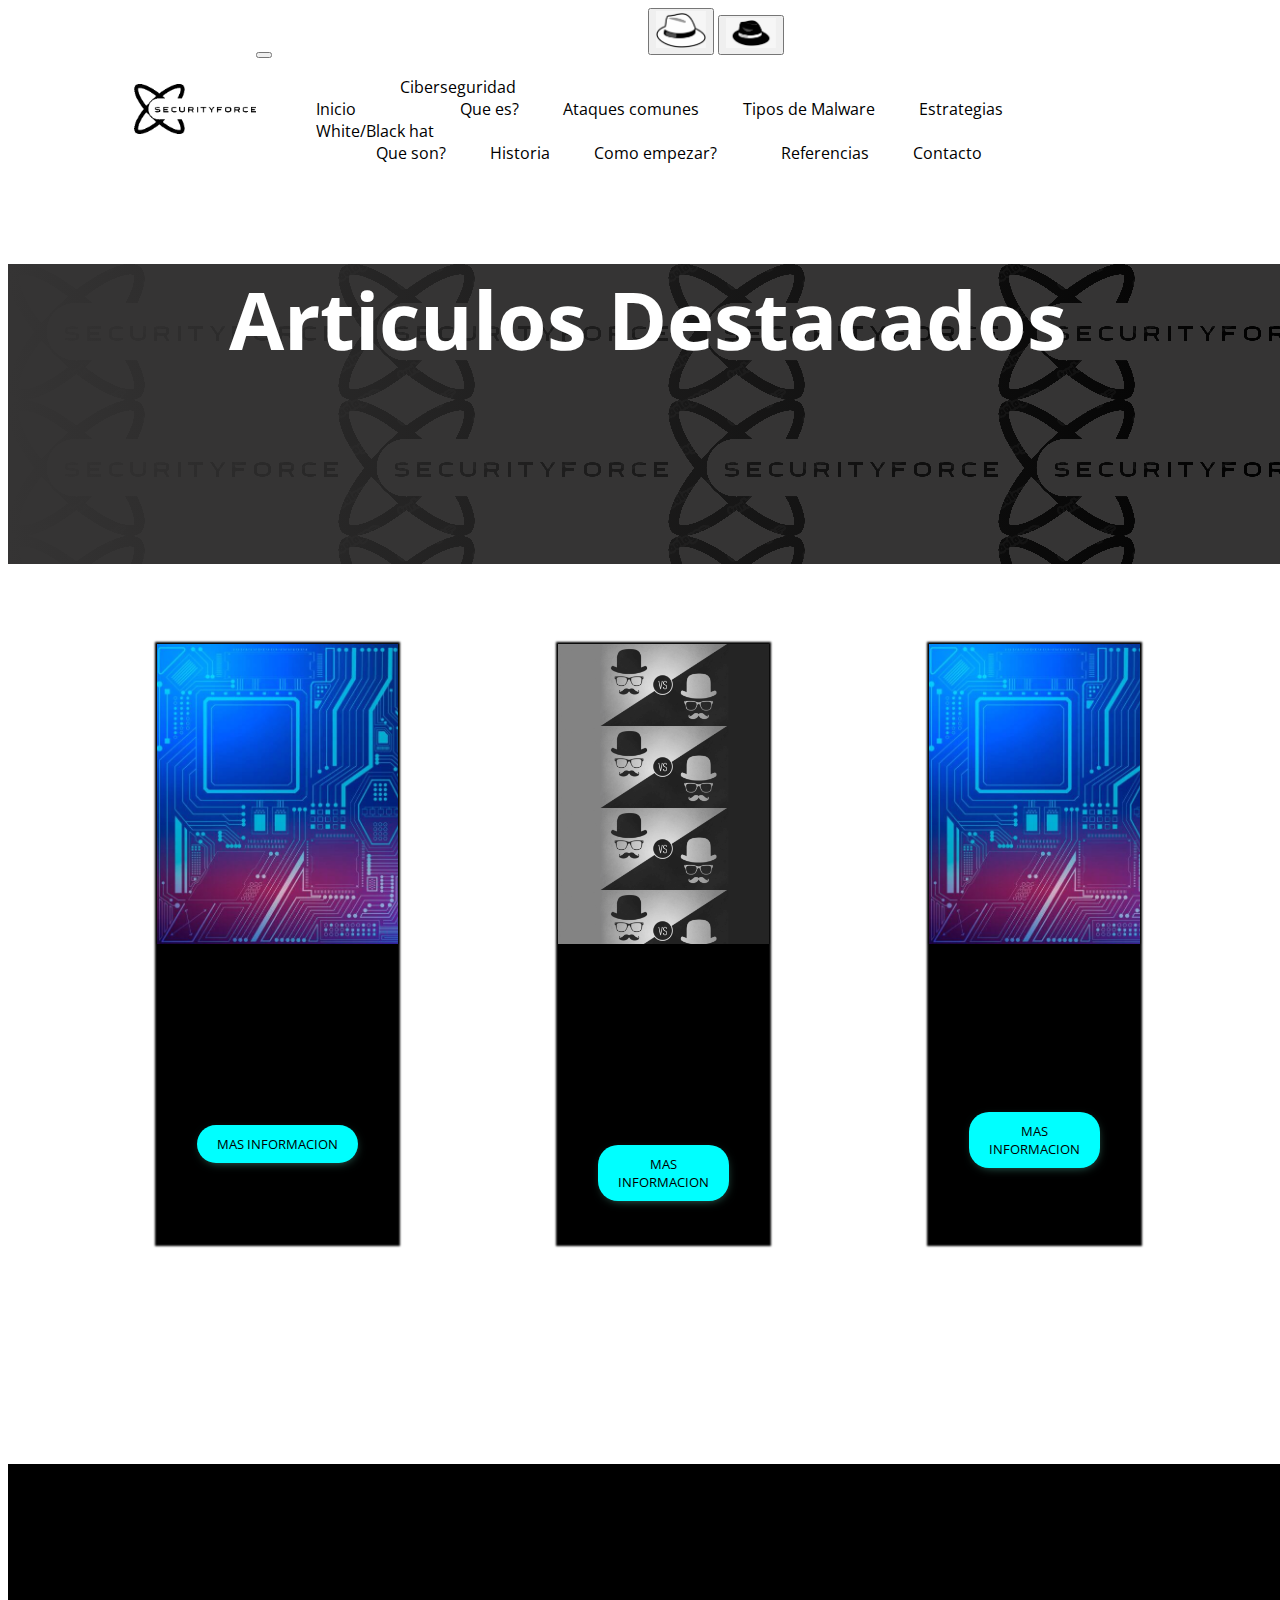
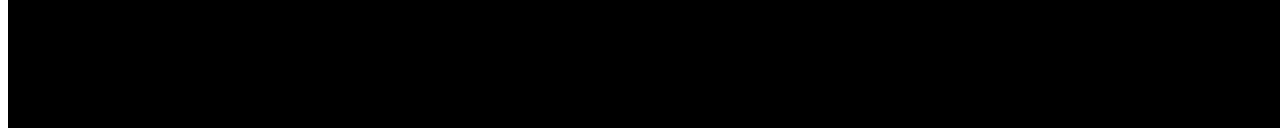
<file: index.html>
<!DOCTYPE html>
<html lang="en">
<head>
    <meta charset="UTF-8">
    <meta http-equiv="X-UA-Compatible" content="IE=edge">
    <meta name="viewport" content="width=device-width, initial-scale=1.0">
    <link rel="stylesheet" href="css/style.css">
    <link href="https://cdn.jsdelivr.net/npm/bootstrap@5.3.0-alpha1/dist/css/bootstrap.min.css" rel="stylesheet" integrity="sha384-GLhlTQ8iRABdZLl6O3oVMWSktQOp6b7In1Zl3/Jr59b6EGGoI1aFkw7cmDA6j6gD" crossorigin="anonymous">
    <script src="https://cdn.jsdelivr.net/npm/bootstrap@5.3.0-alpha1/dist/js/bootstrap.bundle.min.js" integrity="sha384-w76AqPfDkMBDXo30jS1Sgez6pr3x5MlQ1ZAGC+nuZB+EYdgRZgiwxhTBTkF7CXvN" crossorigin="anonymous"></script>
    <script>
      src="https://kit.fontawesome.com/e6c9504ff0.js", crossorigin="anonymous"
    </script>
    <title>Security Force</title>
</head>
<body>
  <div class="btndarklight">
    <button type="button" class="DarkMode" id="DarkM">
      <img src="img/white-hat.jpeg">
    </button>
    <button type="button" class="LightMode" id="LightM">
      <img src="img/black-hat.jpeg">
    </button>
  </div>
    <header>
        <img src="../img/logo.png" alt="logo">
        <nav class="nav1">
            <nav class="navbar navbar-expand-lg bg-body-tertiary">
                <div class="container-fluid">
                  <button class="navbar-toggler" type="button" data-bs-toggle="collapse" data-bs-target="#navbarSupportedContent" aria-controls="navbarSupportedContent" aria-expanded="false" aria-label="Toggle navigation">
                    <span class="navbar-toggler-icon"></span>
                  </button>
                  <div class="collapse navbar-collapse" id="navbarSupportedContent">
                    <ul class="navbar-nav me-auto mb-2 mb-lg-0">
                      <li class="nav-item">
                        <a class="nav-link active" aria-current="page" href="index.html">Inicio</a>
                      </li>
                      <li class="nav-item dropdown">
                        <a class="nav-link dropdown-toggle" href="page1.html" role="button" data-bs-toggle="dropdown" aria-expanded="false">
                          Ciberseguridad
                        </a>
                        <ul class="dropdown-menu">
                            <li><a class="dropdown-item" href="pages/page1.html">Que es?</a></li>
                            <li><a class="dropdown-item" href="pages/page2.html">Ataques comunes</a></li>
                            <li><a class="dropdown-item" href="pages/page3.html">Tipos de Malware</a></li>
                            <li><a class="dropdown-item" href="pages/page4.html">Estrategias</a></li>
                        </ul>
                      </li>
                      <li class="nav-item dropdown">
                        <a class="nav-link dropdown-toggle" href="#" role="button" data-bs-toggle="dropdown" aria-expanded="false">
                          White/Black hat
                        </a>
                        <ul class="dropdown-menu">
                            <li><a class="dropdown-item" href="pages/page5.html">Que son?</a></li>
                            <li><a class="dropdown-item" href="pages/page6.html">Historia</a></li>
                            <li><a class="dropdown-item" href="pages/page7.html">Como empezar?</a></li>
                        </ul>
                      </li>
                      <li class="nav-item">
                        <a class="nav-link" href="#">Referencias</a>
                      </li>
                      <li class="nav-item">
                        <a class="nav-link" href="#">Contacto</a>
                      </li>
                    </ul>
                </div> 
              
        </nav>     
    </header>
    <div class="main">
        <div class="banner-container">
            <div class="banner0">
              <h1>Articulos Destacados</h1>
            </div>
        </div>
          <div class="portafolio" id="por-cont">
            <div class="container">
              <div class="card">
                <div class="card__img">    
                </div>
                <div class="card__titulo">
                  <h1>Ciberseguri..</h1>
                </div>
                <div class="Descripcion-projecto-container">
                  <button class="Descripcion-projecto">
                    <a href="pages/page1.html">
                      Mas informacion
                    </a>
                  </button>
                </div>
              </div>

              <div class="card">
                <div class="card__img1">    
                </div>
                <div class="card__titulo">
                  <h2>Black/white hat</h2>
                </div>
  
                <div class="Descripcion-projecto-container">
                  <button class="Descripcion-projecto">
                    <a href="pages/page5.html">
                      Mas informacion
                    </a>
                  </button>
                </div>
              </div>
              <div class="card">
                <div class="card__img2">    
                </div>
                <div class="card__titulo">
                  <h2>Malware</h2>
                </div>
    
                <div class="Descripcion-projecto-container">
                  <button class="Descripcion-projecto">
                    <a href="pages/page3.html">
                      Mas informacion
                    </a>
                  </button>
                </div>
              </div>
            </div>
          </div>
   
          </div>
        </div>
    </div>
    <footer class="footer"> 
      <div class="footer-content">
        <h1>Juan Tamayo</h1>
      </div>
  </footer>
  <script>
    src="https://kit.fontawesome.com/e6c9504ff0.js"
    crossorigin="anonymous"
  </script>
  <script src="js/main.js"></script>
</body>
</file>
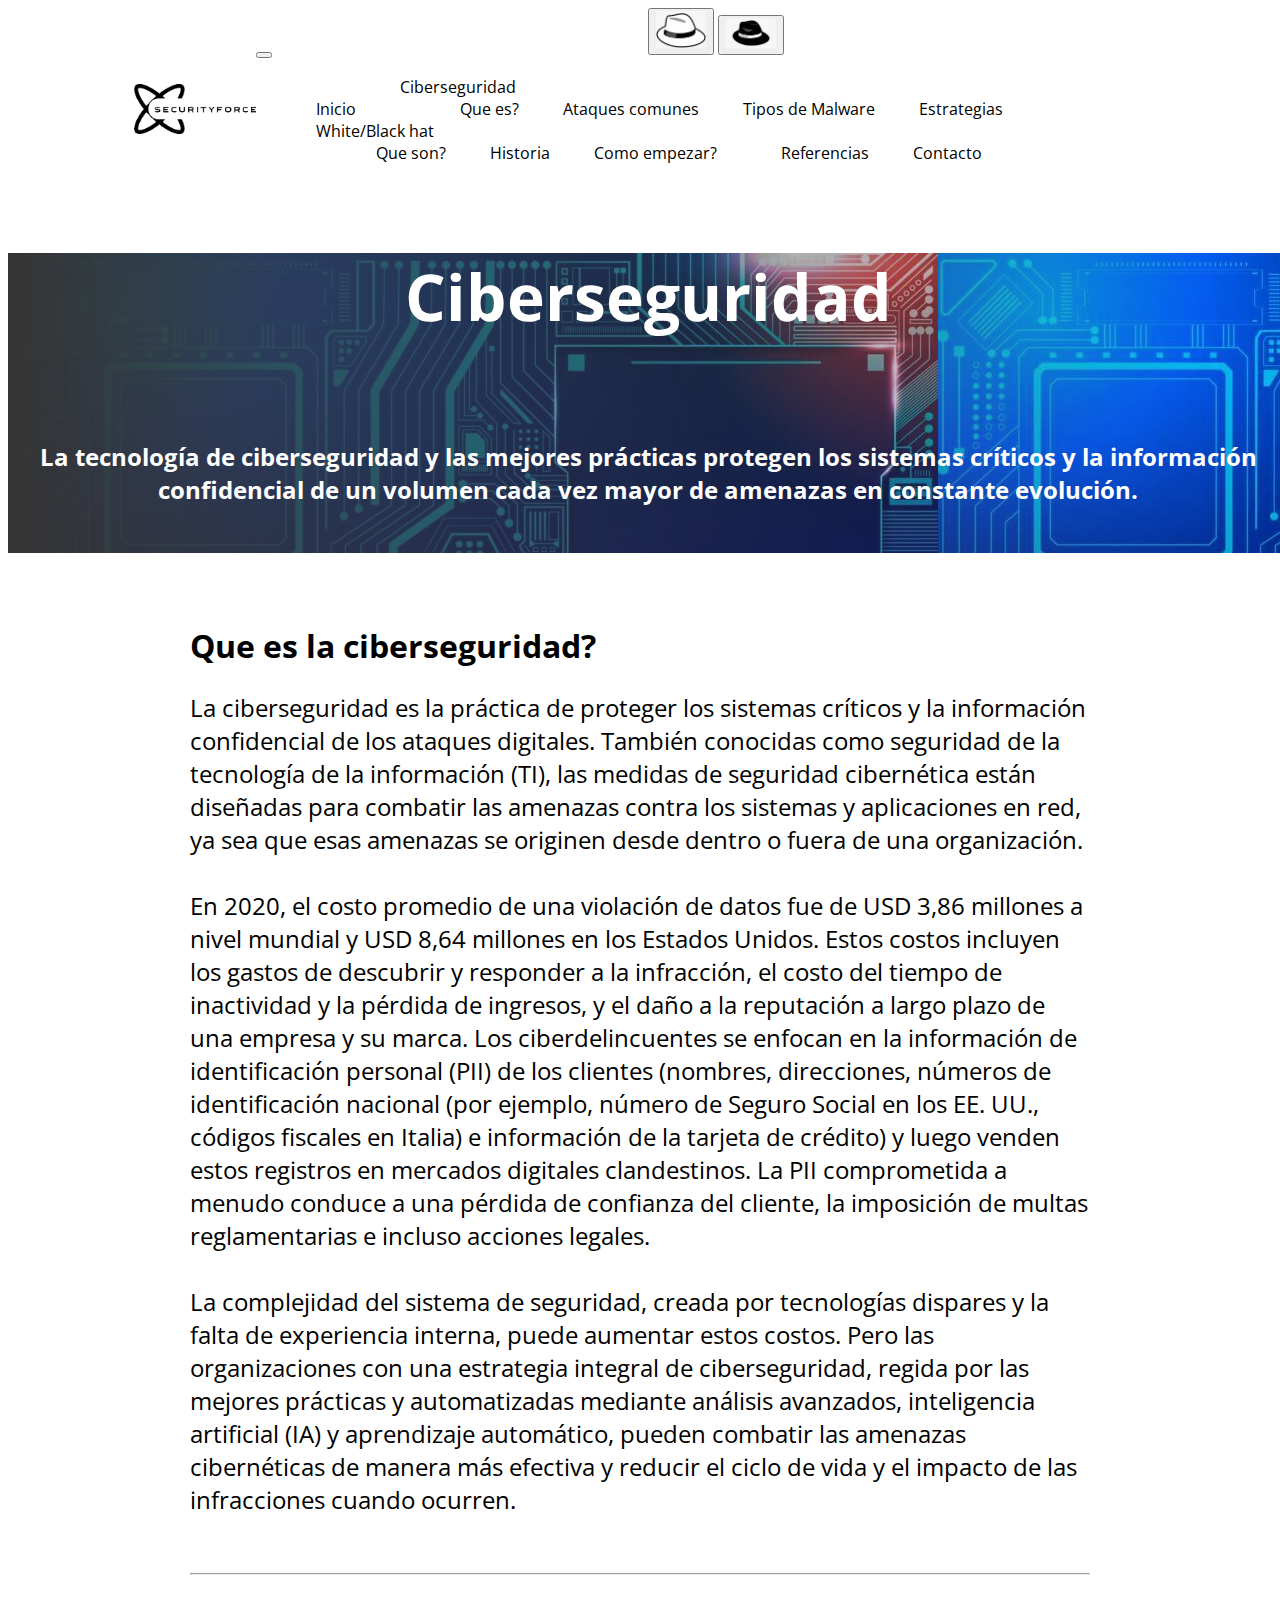
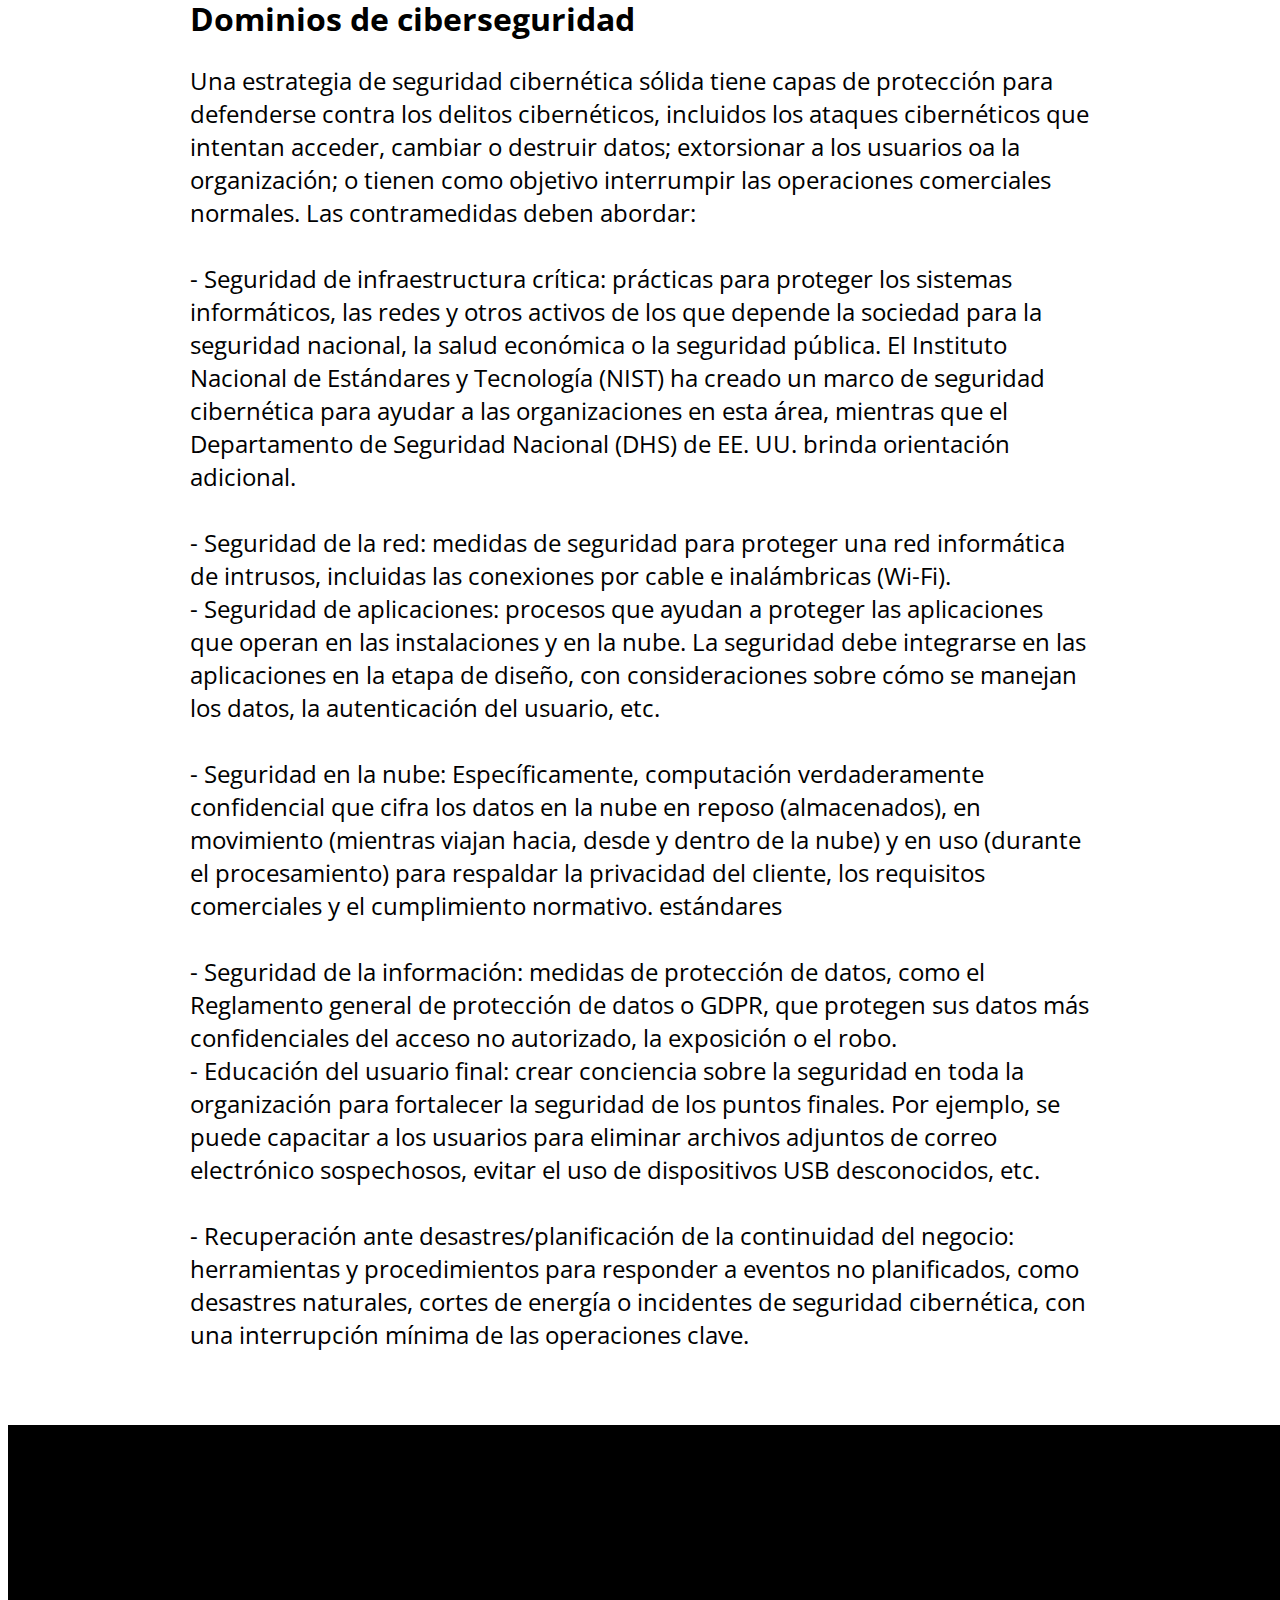
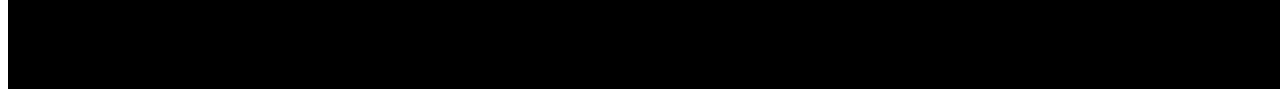
<file: pages/page1.html>
<!DOCTYPE html>
<html lang="en">
<head>
    <meta charset="UTF-8">
    <meta http-equiv="X-UA-Compatible" content="IE=edge">
    <meta name="viewport" content="width=device-width, initial-scale=1.0">
    <link rel="stylesheet" href="../css/style.css">
    <link href="https://cdn.jsdelivr.net/npm/bootstrap@5.3.0-alpha1/dist/css/bootstrap.min.css" rel="stylesheet" integrity="sha384-GLhlTQ8iRABdZLl6O3oVMWSktQOp6b7In1Zl3/Jr59b6EGGoI1aFkw7cmDA6j6gD" crossorigin="anonymous">
    <script src="https://cdn.jsdelivr.net/npm/bootstrap@5.3.0-alpha1/dist/js/bootstrap.bundle.min.js" integrity="sha384-w76AqPfDkMBDXo30jS1Sgez6pr3x5MlQ1ZAGC+nuZB+EYdgRZgiwxhTBTkF7CXvN" crossorigin="anonymous"></script>


    <title>Security Force</title>
</head>
<body>
  <div class="btndarklight">
    <button type="button" class="DarkMode" id="DarkM">
      <img src="../img/white-hat.jpeg">
    </button>
    <button type="button" class="LightMode" id="LightM">
      <img src="../img/black-hat.jpeg">
    </button>
  </div>
    <header>
        <img src="../img/logo.png" alt="logo">
        
        <nav class="nav1">
            <nav class="navbar navbar-expand-lg bg-body-tertiary">
                <div class="container-fluid">
                  <button class="navbar-toggler" type="button" data-bs-toggle="collapse" data-bs-target="#navbarSupportedContent" aria-controls="navbarSupportedContent" aria-expanded="false" aria-label="Toggle navigation">
                    <span class="navbar-toggler-icon"></span>
                  </button>
                  <div class="collapse navbar-collapse" id="navbarSupportedContent">
                    <ul class="navbar-nav me-auto mb-2 mb-lg-0">
                      <li class="nav-item">
                        <a class="nav-link active" aria-current="page" href="../index.html">Inicio</a>
                      </li>
                      <li class="nav-item dropdown">
                        <a class="nav-link dropdown-toggle" href="page1.html" role="button" data-bs-toggle="dropdown" aria-expanded="false">
                          Ciberseguridad
                        </a>
                        <ul class="dropdown-menu">
                            <li><a class="dropdown-item" href="page1.html">Que es?</a></li>
                            <li><a class="dropdown-item" href="page2.html">Ataques comunes</a></li>
                            <li><a class="dropdown-item" href="page3.html">Tipos de Malware</a></li>
                            <li><a class="dropdown-item" href="page4.html">Estrategias</a></li>
                        </ul>
                      </li>
                      <li class="nav-item dropdown">
                        <a class="nav-link dropdown-toggle" href="#" role="button" data-bs-toggle="dropdown" aria-expanded="false">
                          White/Black hat
                        </a>
                        <ul class="dropdown-menu">
                            <li><a class="dropdown-item" href="page5.html">Que son?</a></li>
                            <li><a class="dropdown-item" href="page6.html">Historia</a></li>
                            <li><a class="dropdown-item" href="page7.html">Como empezar?</a></li>
                        </ul>
                      </li>
                      <li class="nav-item">
                        <a class="nav-link" href="page8.html">Referencias</a>
                      </li>
                      <li class="nav-item">
                        <a class="nav-link" href="page9.html">Contacto</a>
                      </li>
                    </ul>
                </div> 
        </nav>     
    </header>
    <div class="main">
        <div class="banner-container">
            <div class="banner1">
                <div class="titulo-banner">
                    <h1>Ciberseguridad</h1>
                </div>
                <div class="Descripcion-banner">
                    <h2> La tecnología de ciberseguridad y las mejores prácticas protegen los sistemas críticos y la información confidencial de un volumen cada vez mayor de amenazas en constante evolución. </h2>
                </div>
        
            </div>
        </div>
        <div class="contenedor">
            <div class="right-side">
                <h1>Que es la ciberseguridad?</h1>
            <p>
                La ciberseguridad es la práctica de proteger los sistemas críticos y la información confidencial de los ataques digitales. También conocidas como seguridad de la tecnología de la información (TI), las medidas de seguridad cibernética están diseñadas para combatir las amenazas contra los sistemas y aplicaciones en red, ya sea que esas amenazas se originen desde dentro o fuera de una organización.<br><br>

                En 2020, el costo promedio de una violación de datos fue de USD 3,86 millones a nivel mundial y USD 8,64 millones en los Estados Unidos. Estos costos incluyen los gastos de descubrir y responder a la infracción, el costo del tiempo de inactividad y la pérdida de ingresos, y el daño a la reputación a largo plazo de una empresa y su marca. Los ciberdelincuentes se enfocan en la información de identificación personal (PII) de los clientes (nombres, direcciones, números de identificación nacional (por ejemplo, número de Seguro Social en los EE. UU., códigos fiscales en Italia) e información de la tarjeta de crédito) y luego venden estos registros en mercados digitales clandestinos. La PII comprometida a menudo conduce a una pérdida de confianza del cliente, la imposición de multas reglamentarias e incluso acciones legales.<br><br>

                La complejidad del sistema de seguridad, creada por tecnologías dispares y la falta de experiencia interna, puede aumentar estos costos. Pero las organizaciones con una estrategia integral de ciberseguridad, regida por las mejores prácticas y automatizadas mediante análisis avanzados, inteligencia artificial (IA) y aprendizaje automático, pueden combatir las amenazas cibernéticas de manera más efectiva y reducir el ciclo de vida y el impacto de las infracciones cuando ocurren.<br><br>
            </p>
            <hr>
            <h1>Dominios de ciberseguridad</h1>
            <p>
                Una estrategia de seguridad cibernética sólida tiene capas de protección para defenderse contra los delitos cibernéticos, incluidos los ataques cibernéticos que intentan acceder, cambiar o destruir datos; extorsionar a los usuarios oa la organización; o tienen como objetivo interrumpir las operaciones comerciales normales. Las contramedidas deben abordar:<br><br>

                - Seguridad de infraestructura crítica: prácticas para proteger los sistemas informáticos, las redes y otros activos de los que depende la sociedad para la seguridad nacional, la salud económica o la seguridad pública. El Instituto Nacional de Estándares y Tecnología (NIST) ha creado un marco de seguridad cibernética para ayudar a las organizaciones en esta área, mientras que el Departamento de Seguridad Nacional (DHS) de EE. UU. brinda orientación adicional.<br><br>

                - Seguridad de la red: medidas de seguridad para proteger una red informática de intrusos, incluidas las conexiones por cable e inalámbricas (Wi-Fi).<br>

                - Seguridad de aplicaciones: procesos que ayudan a proteger las aplicaciones que operan en las instalaciones y en la nube. La seguridad debe integrarse en las aplicaciones en la etapa de diseño, con consideraciones sobre cómo se manejan los datos, la autenticación del usuario, etc.<br><br>

                - Seguridad en la nube: Específicamente, computación verdaderamente confidencial que cifra los datos en la nube en reposo (almacenados), en movimiento (mientras viajan hacia, desde y dentro de la nube) y en uso (durante el procesamiento) para respaldar la privacidad del cliente, los requisitos comerciales y el cumplimiento normativo. estándares<br><br>

                - Seguridad de la información: medidas de protección de datos, como el Reglamento general de protección de datos o GDPR, que protegen sus datos más confidenciales del acceso no autorizado, la exposición o el robo.<br>

                - Educación del usuario final: crear conciencia sobre la seguridad en toda la organización para fortalecer la seguridad de los puntos finales. Por ejemplo, se puede capacitar a los usuarios para eliminar archivos adjuntos de correo electrónico sospechosos, evitar el uso de dispositivos USB desconocidos, etc.<br><br>

                - Recuperación ante desastres/planificación de la continuidad del negocio: herramientas y procedimientos para responder a eventos no planificados, como desastres naturales, cortes de energía o incidentes de seguridad cibernética, con una interrupción mínima de las operaciones clave.<br>


            </p>
            </div>
        </div>
        
    </div>

    <footer class="footer"> 
        <div class="footer-content">

        </div>
    </footer>
    <script src="../js/main.js"></script>
</body>
</html>
</file>
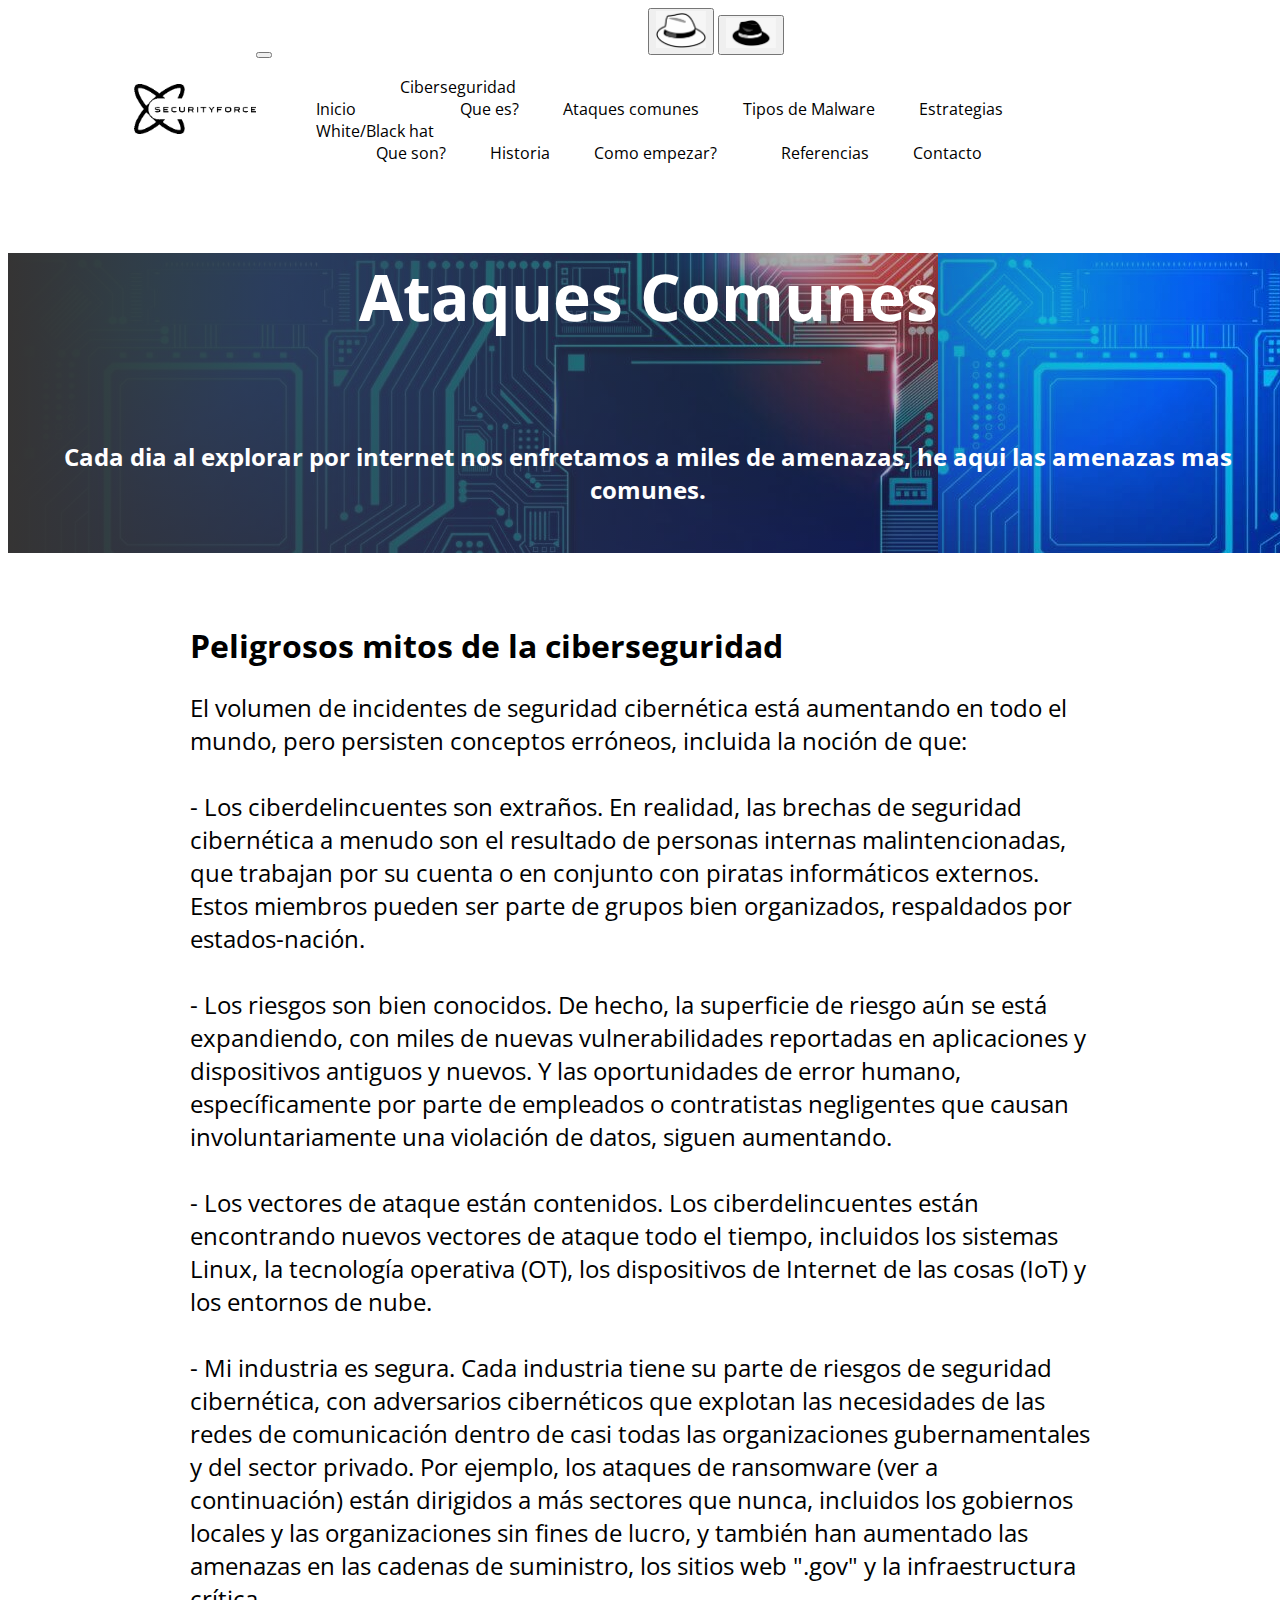
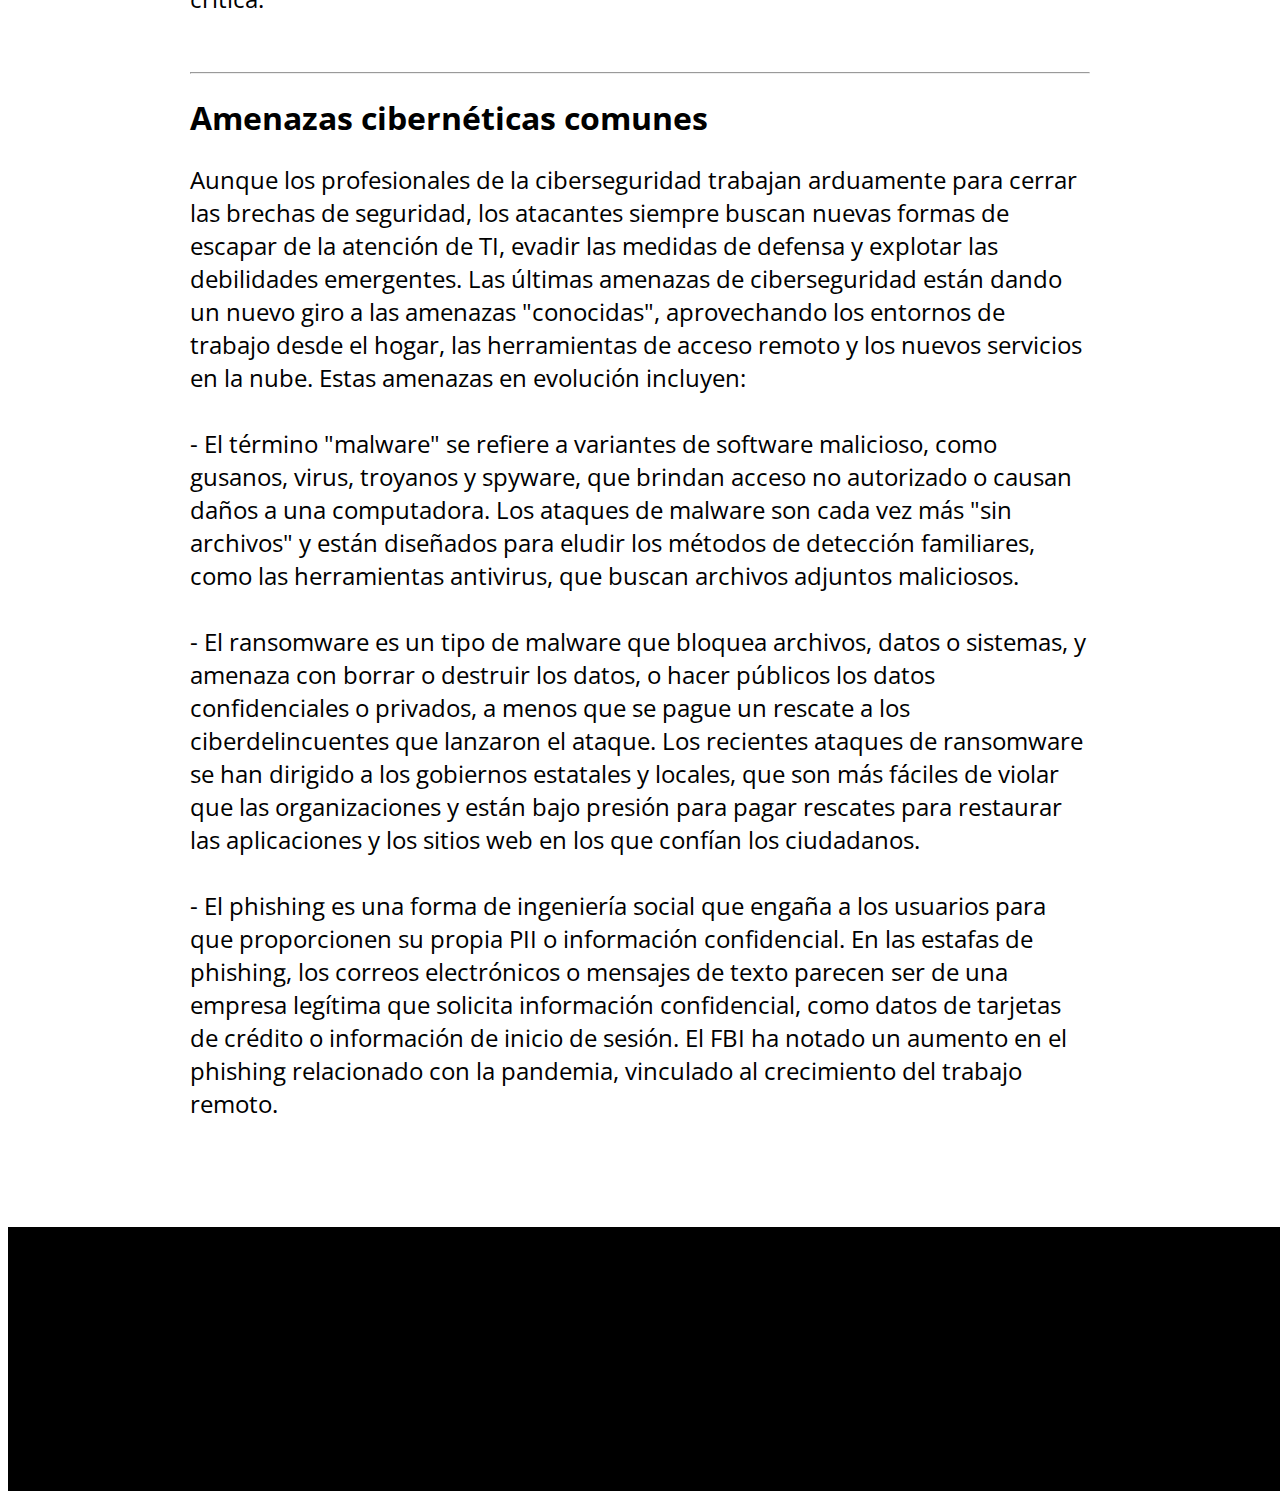
<file: pages/page2.html>
<!DOCTYPE html>
<html lang="en">
<head>
    <meta charset="UTF-8">
    <meta http-equiv="X-UA-Compatible" content="IE=edge">
    <meta name="viewport" content="width=device-width, initial-scale=1.0">
    <link rel="stylesheet" href="../css/style.css">
    <link href="https://cdn.jsdelivr.net/npm/bootstrap@5.3.0-alpha1/dist/css/bootstrap.min.css" rel="stylesheet" integrity="sha384-GLhlTQ8iRABdZLl6O3oVMWSktQOp6b7In1Zl3/Jr59b6EGGoI1aFkw7cmDA6j6gD" crossorigin="anonymous">
    <script src="https://cdn.jsdelivr.net/npm/bootstrap@5.3.0-alpha1/dist/js/bootstrap.bundle.min.js" integrity="sha384-w76AqPfDkMBDXo30jS1Sgez6pr3x5MlQ1ZAGC+nuZB+EYdgRZgiwxhTBTkF7CXvN" crossorigin="anonymous"></script>


    <title>Security Force</title>
</head>
<body>
  <div class="btndarklight">
    <button type="button" class="DarkMode" id="DarkM">
      <img src="../img/white-hat.jpeg">
    </button>
    <button type="button" class="LightMode" id="LightM">
      <img src="../img/black-hat.jpeg">
    </button>
  </div>
    <header>
        <img src="../img/logo.png" alt="logo">
        <nav class="nav1">
                <nav class="navbar navbar-expand-lg bg-body-tertiary">
                    <div class="container-fluid">
                      <button class="navbar-toggler" type="button" data-bs-toggle="collapse" data-bs-target="#navbarSupportedContent" aria-controls="navbarSupportedContent" aria-expanded="false" aria-label="Toggle navigation">
                        <span class="navbar-toggler-icon"></span>
                      </button>
                      <div class="collapse navbar-collapse" id="navbarSupportedContent">
                        <ul class="navbar-nav me-auto mb-2 mb-lg-0">
                          <li class="nav-item">
                            <a class="nav-link active" aria-current="page" href="../index.html">Inicio</a>
                          </li>
                          <li class="nav-item dropdown">
                            <a class="nav-link dropdown-toggle" href="page1.html" role="button" data-bs-toggle="dropdown" aria-expanded="false">
                              Ciberseguridad
                            </a>
                            <ul class="dropdown-menu">
                                <li><a class="dropdown-item" href="page1.html">Que es?</a></li>
                                <li><a class="dropdown-item" href="page2.html">Ataques comunes</a></li>
                                <li><a class="dropdown-item" href="page3.html">Tipos de Malware</a></li>
                                <li><a class="dropdown-item" href="page4.html">Estrategias</a></li>
                            </ul>
                          </li>
                          <li class="nav-item dropdown">
                            <a class="nav-link dropdown-toggle" href="#" role="button" data-bs-toggle="dropdown" aria-expanded="false">
                              White/Black hat
                            </a>
                            <ul class="dropdown-menu">
                                <li><a class="dropdown-item" href="page5.html">Que son?</a></li>
                                <li><a class="dropdown-item" href="page6.html">Historia</a></li>
                                <li><a class="dropdown-item" href="page7.html">Como empezar?</a></li>
                            </ul>
                          </li>
                          <li class="nav-item">
                            <a class="nav-link" href="page8.html">Referencias</a>
                          </li>
                          <li class="nav-item">
                            <a class="nav-link" href="page9.html">Contacto</a>
                          </li>
                        </ul>
                    </div> 
        </nav>     
    </header>
    <div class="main">
        <div class="banner-container">
            <div class="banner1">
                <div class="titulo-banner">
                    <h1>Ataques Comunes</h1>
                </div>
                <div class="Descripcion-banner">
                    <h2> Cada dia al explorar por internet nos enfretamos a miles de amenazas, he aqui las amenazas mas comunes.</h2>
                </div>
        
            </div>
        </div>
        <div class="contenedor">
            <div class="right-side">
                <h1>Peligrosos mitos de la ciberseguridad</h1>
                <p>
                    El volumen de incidentes de seguridad cibernética está aumentando en todo el mundo, pero persisten conceptos erróneos, incluida la noción de que:<br><br>

                    - Los ciberdelincuentes son extraños. En realidad, las brechas de seguridad cibernética a menudo son el resultado de personas internas malintencionadas, que trabajan por su cuenta o en conjunto con piratas informáticos externos. Estos miembros pueden ser parte de grupos bien organizados, respaldados por estados-nación.<br><br>

                    - Los riesgos son bien conocidos. De hecho, la superficie de riesgo aún se está expandiendo, con miles de nuevas vulnerabilidades reportadas en aplicaciones y dispositivos antiguos y nuevos. Y las oportunidades de error humano, específicamente por parte de empleados o contratistas negligentes que causan involuntariamente una violación de datos, siguen aumentando.<br><br>

                    - Los vectores de ataque están contenidos. Los ciberdelincuentes están encontrando nuevos vectores de ataque todo el tiempo, incluidos los sistemas Linux, la tecnología operativa (OT), los dispositivos de Internet de las cosas (IoT) y los entornos de nube.<br><br>

                    - Mi industria es segura. Cada industria tiene su parte de riesgos de seguridad cibernética, con adversarios cibernéticos que explotan las necesidades de las redes de comunicación dentro de casi todas las organizaciones gubernamentales y del sector privado. Por ejemplo, los ataques de ransomware (ver a continuación) están dirigidos a más sectores que nunca, incluidos los gobiernos locales y las organizaciones sin fines de lucro, y también han aumentado las amenazas en las cadenas de suministro, los sitios web ".gov" y la infraestructura crítica.<br><br>
                </p>
                <hr>
                <h1>Amenazas cibernéticas comunes</h1>
                <p>
                    
                    Aunque los profesionales de la ciberseguridad trabajan arduamente para cerrar las brechas de seguridad, los atacantes siempre buscan nuevas formas de escapar de la atención de TI, evadir las medidas de defensa y explotar las debilidades emergentes. Las últimas amenazas de ciberseguridad están dando un nuevo giro a las amenazas "conocidas", aprovechando los entornos de trabajo desde el hogar, las herramientas de acceso remoto y los nuevos servicios en la nube. Estas amenazas en evolución incluyen:<br><br>
                
                    - El término "malware" se refiere a variantes de software malicioso, como gusanos, virus, troyanos y spyware, que brindan acceso no autorizado o causan daños a una computadora. Los ataques de malware son cada vez más "sin archivos" y están diseñados para eludir los métodos de detección familiares, como las herramientas antivirus, que buscan archivos adjuntos maliciosos.<br><br>
                
                    - El ransomware es un tipo de malware que bloquea archivos, datos o sistemas, y amenaza con borrar o destruir los datos, o hacer públicos los datos confidenciales o privados, a menos que se pague un rescate a los ciberdelincuentes que lanzaron el ataque. Los recientes ataques de ransomware se han dirigido a los gobiernos estatales y locales, que son más fáciles de violar que las organizaciones y están bajo presión para pagar rescates para restaurar las aplicaciones y los sitios web en los que confían los ciudadanos.<br><br>
                
                    - El phishing es una forma de ingeniería social que engaña a los usuarios para que proporcionen su propia PII o información confidencial. En las estafas de phishing, los correos electrónicos o mensajes de texto parecen ser de una empresa legítima que solicita información confidencial, como datos de tarjetas de crédito o información de inicio de sesión. El FBI ha notado un aumento en el phishing relacionado con la pandemia, vinculado al crecimiento del trabajo remoto.<br><br>

                </p>
            </div>
        </div>
        
    </div>

    <footer class="footer"> 
        <div class="footer-content">

        </div>
    </footer>
    <script src="../js/main.js"></script>
</body>
</html>
</file>
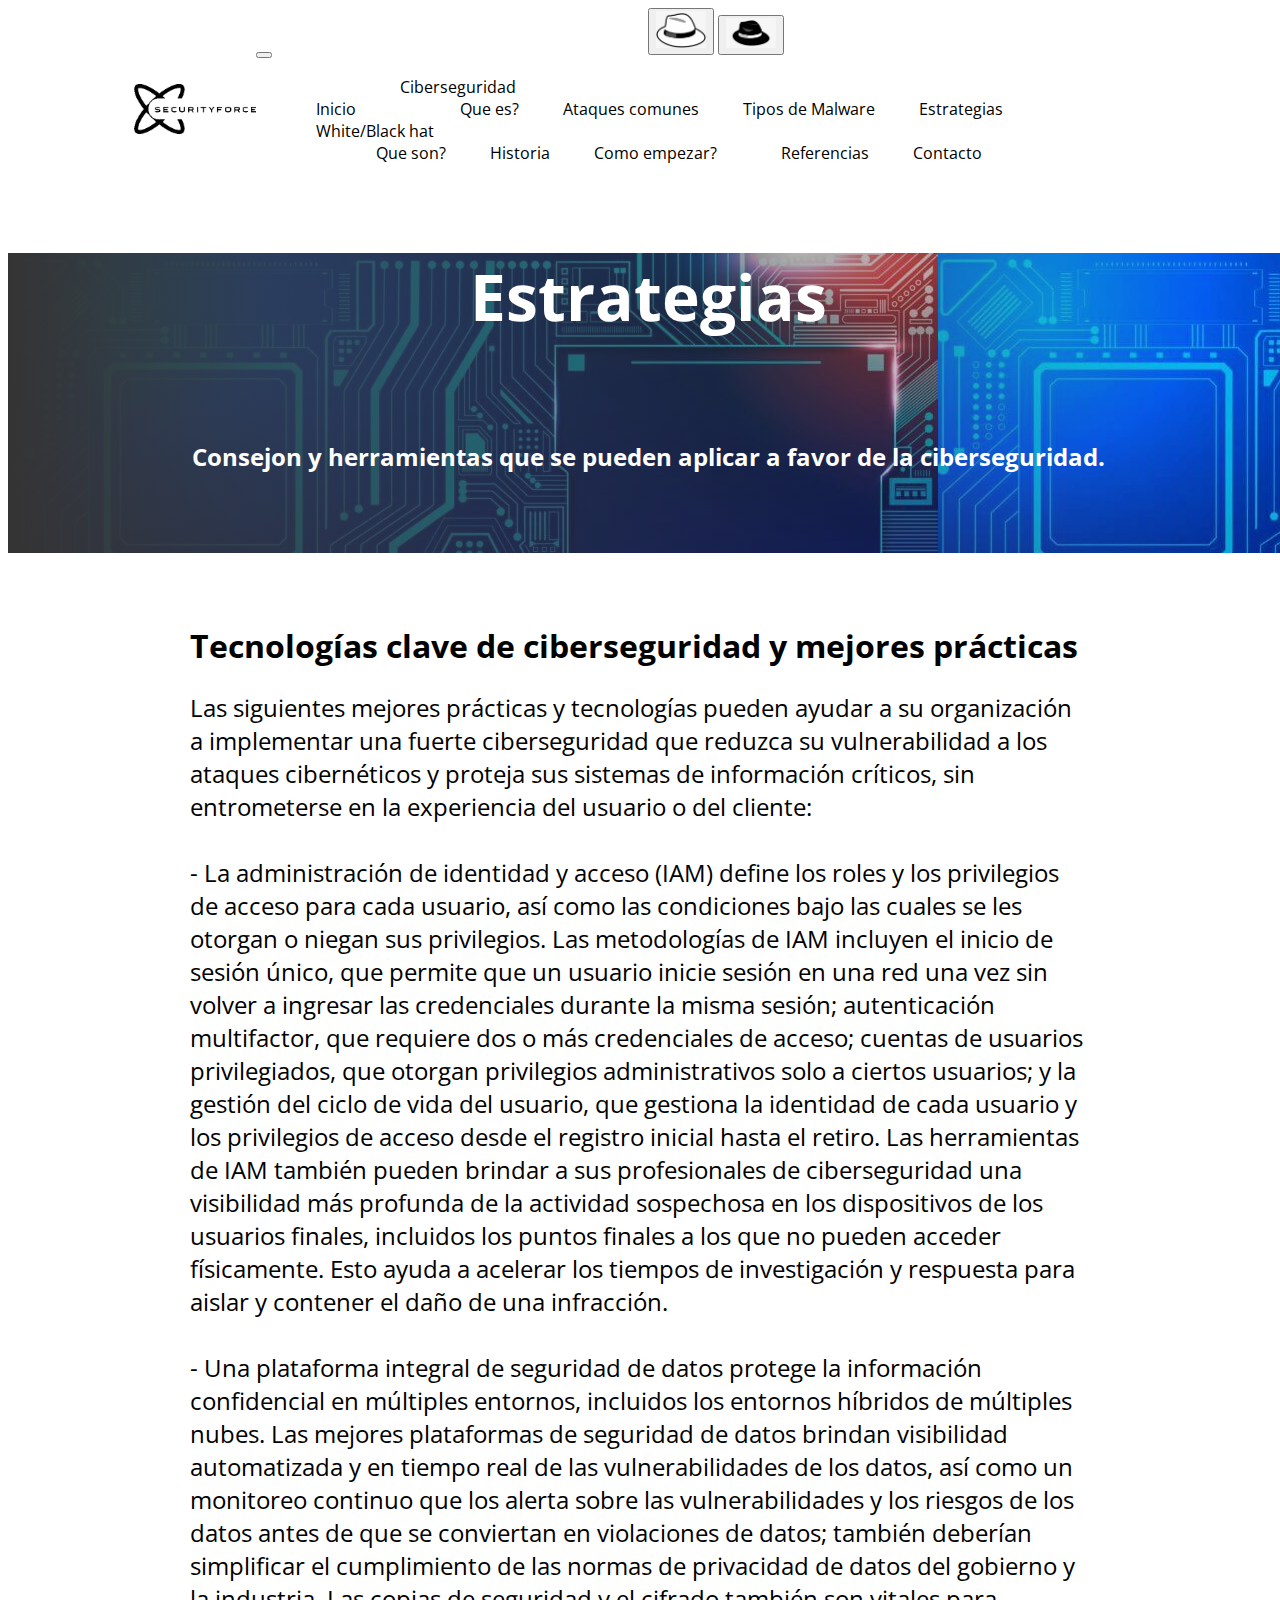
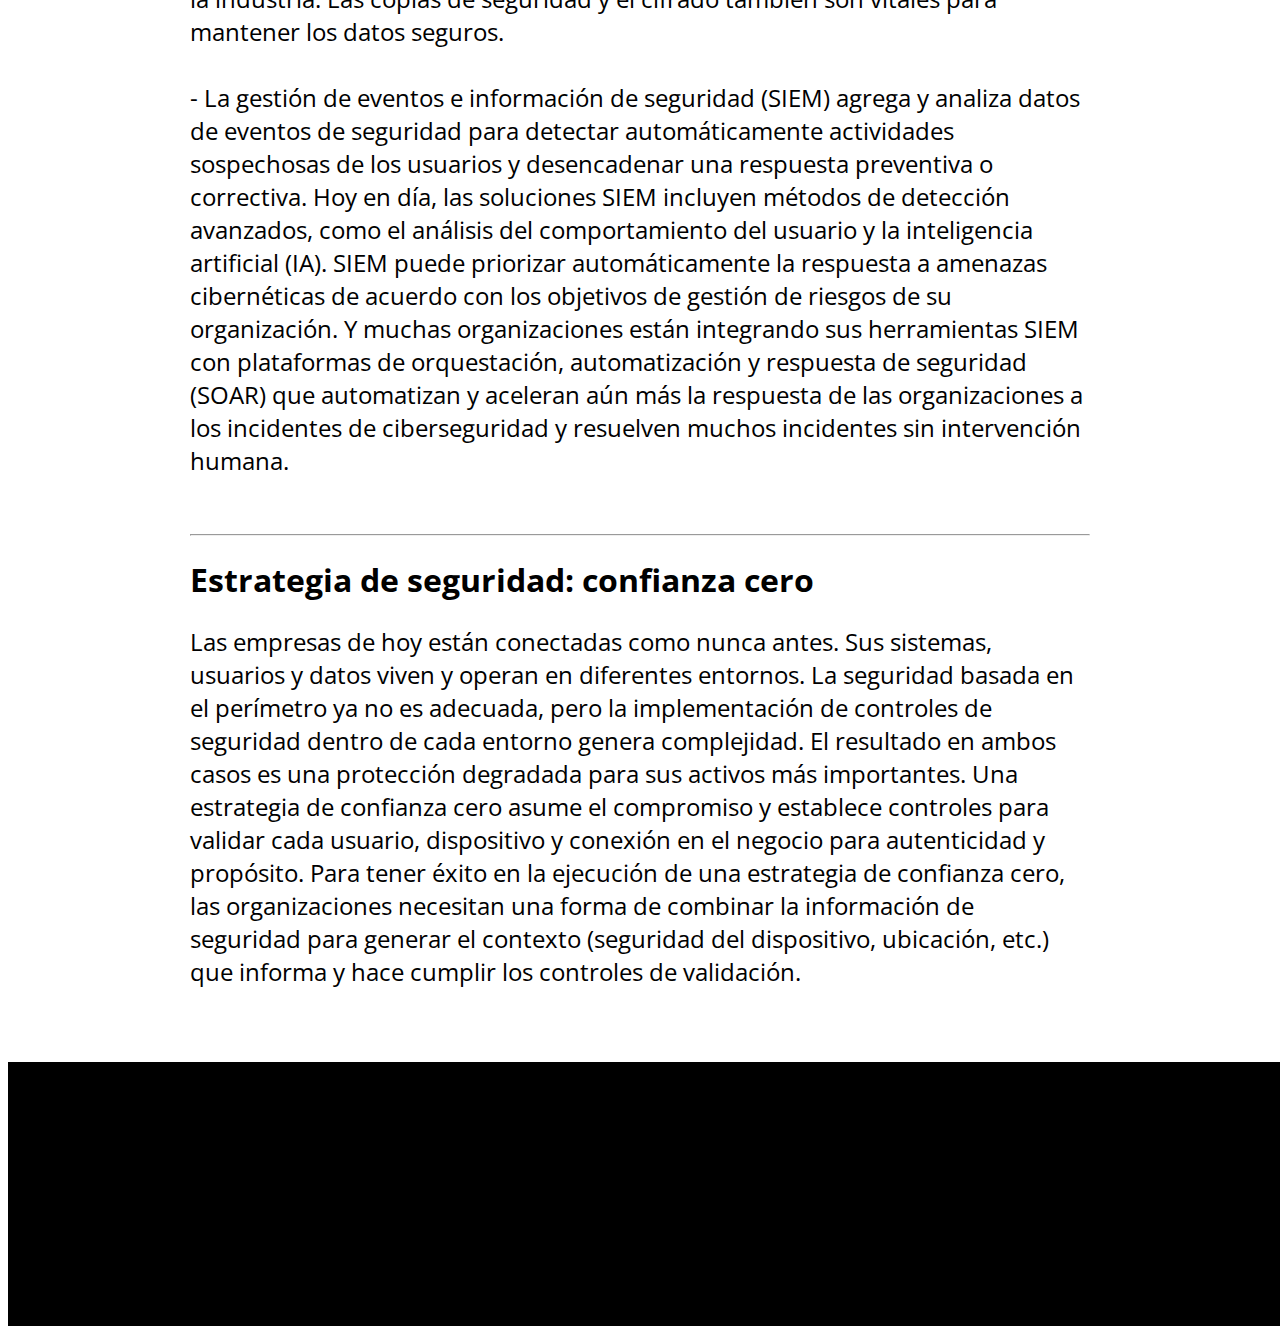
<file: pages/page3.html>
<!DOCTYPE html>
<html lang="en">
<head>
    <meta charset="UTF-8">
    <meta http-equiv="X-UA-Compatible" content="IE=edge">
    <meta name="viewport" content="width=device-width, initial-scale=1.0">
    <link rel="stylesheet" href="../css/style.css">
    <link href="https://cdn.jsdelivr.net/npm/bootstrap@5.3.0-alpha1/dist/css/bootstrap.min.css" rel="stylesheet" integrity="sha384-GLhlTQ8iRABdZLl6O3oVMWSktQOp6b7In1Zl3/Jr59b6EGGoI1aFkw7cmDA6j6gD" crossorigin="anonymous">
    <script src="https://cdn.jsdelivr.net/npm/bootstrap@5.3.0-alpha1/dist/js/bootstrap.bundle.min.js" integrity="sha384-w76AqPfDkMBDXo30jS1Sgez6pr3x5MlQ1ZAGC+nuZB+EYdgRZgiwxhTBTkF7CXvN" crossorigin="anonymous"></script>


    <title>Security Force</title>
</head>
<body>
  <div class="btndarklight">
    <button type="button" class="DarkMode" id="DarkM">
      <img src="../img/white-hat.jpeg">
    </button>
    <button type="button" class="LightMode" id="LightM">
      <img src="../img/black-hat.jpeg">
    </button>
  </div>
    <header>
        <img src="../img/logo.png" alt="logo">
        
        <nav class="nav1">
            <nav class="nav1">
                <nav class="navbar navbar-expand-lg bg-body-tertiary">
                    <div class="container-fluid">
                      <button class="navbar-toggler" type="button" data-bs-toggle="collapse" data-bs-target="#navbarSupportedContent" aria-controls="navbarSupportedContent" aria-expanded="false" aria-label="Toggle navigation">
                        <span class="navbar-toggler-icon"></span>
                      </button>
                      <div class="collapse navbar-collapse" id="navbarSupportedContent">
                        <ul class="navbar-nav me-auto mb-2 mb-lg-0">
                          <li class="nav-item">
                            <a class="nav-link active" aria-current="page" href="../index.html">Inicio</a>
                          </li>
                          <li class="nav-item dropdown">
                            <a class="nav-link dropdown-toggle" href="page1.html" role="button" data-bs-toggle="dropdown" aria-expanded="false">
                              Ciberseguridad
                            </a>
                            <ul class="dropdown-menu">
                                <li><a class="dropdown-item" href="page1.html">Que es?</a></li>
                                <li><a class="dropdown-item" href="page2.html">Ataques comunes</a></li>
                                <li><a class="dropdown-item" href="page3.html">Tipos de Malware</a></li>
                                <li><a class="dropdown-item" href="page4.html">Estrategias</a></li>
                            </ul>
                          </li>
                          <li class="nav-item dropdown">
                            <a class="nav-link dropdown-toggle" href="#" role="button" data-bs-toggle="dropdown" aria-expanded="false">
                              White/Black hat
                            </a>
                            <ul class="dropdown-menu">
                                <li><a class="dropdown-item" href="page5.html">Que son?</a></li>
                                <li><a class="dropdown-item" href="page6.html">Historia</a></li>
                                <li><a class="dropdown-item" href="page7.html">Como empezar?</a></li>
                            </ul>
                          </li>
                          <li class="nav-item">
                            <a class="nav-link" href="page8.html">Referencias</a>
                          </li>
                          <li class="nav-item">
                            <a class="nav-link" href="page9.html">Contacto</a>
                          </li>
                        </ul>
                    </div> 
            </nav>  
    </header>
    <div class="main">
        <div class="banner-container">
            <div class="banner1">
                <div class="titulo-banner">
                    <h1>Estrategias</h1>
                </div>
                <div class="Descripcion-banner">
                    <h2> Consejon y herramientas que se pueden aplicar a favor de la ciberseguridad.</h2>
                </div>
        
            </div>
        </div>
        <div class="contenedor">
            <div class="right-side">
              <h1>Tecnologías clave de ciberseguridad y mejores prácticas</h1>
              <p>
                  Las siguientes mejores prácticas y tecnologías pueden ayudar a su organización a implementar una fuerte ciberseguridad que reduzca su vulnerabilidad a los ataques cibernéticos y proteja sus sistemas de información críticos, sin entrometerse en la experiencia del usuario o del cliente:<br><br>
  
                  - La administración de identidad y acceso (IAM) define los roles y los privilegios de acceso para cada usuario, así como las condiciones bajo las cuales se les otorgan o niegan sus privilegios. Las metodologías de IAM incluyen el inicio de sesión único, que permite que un usuario inicie sesión en una red una vez sin volver a ingresar las credenciales durante la misma sesión; autenticación multifactor, que requiere dos o más credenciales de acceso; cuentas de usuarios privilegiados, que otorgan privilegios administrativos solo a ciertos usuarios; y la gestión del ciclo de vida del usuario, que gestiona la identidad de cada usuario y los privilegios de acceso desde el registro inicial hasta el retiro. Las herramientas de IAM también pueden brindar a sus profesionales de ciberseguridad una visibilidad más profunda de la actividad sospechosa en los dispositivos de los usuarios finales, incluidos los puntos finales a los que no pueden acceder físicamente. Esto ayuda a acelerar los tiempos de investigación y respuesta para aislar y contener el daño de una infracción.<br><br>
  
                  - Una plataforma integral de seguridad de datos protege la información confidencial en múltiples entornos, incluidos los entornos híbridos de múltiples nubes. Las mejores plataformas de seguridad de datos brindan visibilidad automatizada y en tiempo real de las vulnerabilidades de los datos, así como un monitoreo continuo que los alerta sobre las vulnerabilidades y los riesgos de los datos antes de que se conviertan en violaciones de datos; también deberían simplificar el cumplimiento de las normas de privacidad de datos del gobierno y la industria. Las copias de seguridad y el cifrado también son vitales para mantener los datos seguros.<br><br>
  
                  - La gestión de eventos e información de seguridad (SIEM) agrega y analiza datos de eventos de seguridad para detectar automáticamente actividades sospechosas de los usuarios y desencadenar una respuesta preventiva o correctiva. Hoy en día, las soluciones SIEM incluyen métodos de detección avanzados, como el análisis del comportamiento del usuario y la inteligencia artificial (IA). SIEM puede priorizar automáticamente la respuesta a amenazas cibernéticas de acuerdo con los objetivos de gestión de riesgos de su organización. Y muchas organizaciones están integrando sus herramientas SIEM con plataformas de orquestación, automatización y respuesta de seguridad (SOAR) que automatizan y aceleran aún más la respuesta de las organizaciones a los incidentes de ciberseguridad y resuelven muchos incidentes sin intervención humana.<br><br>
              </p>
              <hr>
              <h1>Estrategia de seguridad: confianza cero</h1>
              <p>
                  Las empresas de hoy están conectadas como nunca antes. Sus sistemas, usuarios y datos viven y operan en diferentes entornos. La seguridad basada en el perímetro ya no es adecuada, pero la implementación de controles de seguridad dentro de cada entorno genera complejidad. El resultado en ambos casos es una protección degradada para sus activos más importantes. Una estrategia de confianza cero asume el compromiso y establece controles para validar cada usuario, dispositivo y conexión en el negocio para autenticidad y propósito. Para tener éxito en la ejecución de una estrategia de confianza cero, las organizaciones necesitan una forma de combinar la información de seguridad para generar el contexto (seguridad del dispositivo, ubicación, etc.) que informa y hace cumplir los controles de validación.
              </p>
            </div>
        </div>
        
    </div>

    <footer class="footer"> 
        <div class="footer-content">

        </div>
    </footer>
    <script src="../js/main.js"></script>
</body>
</html>
</file>
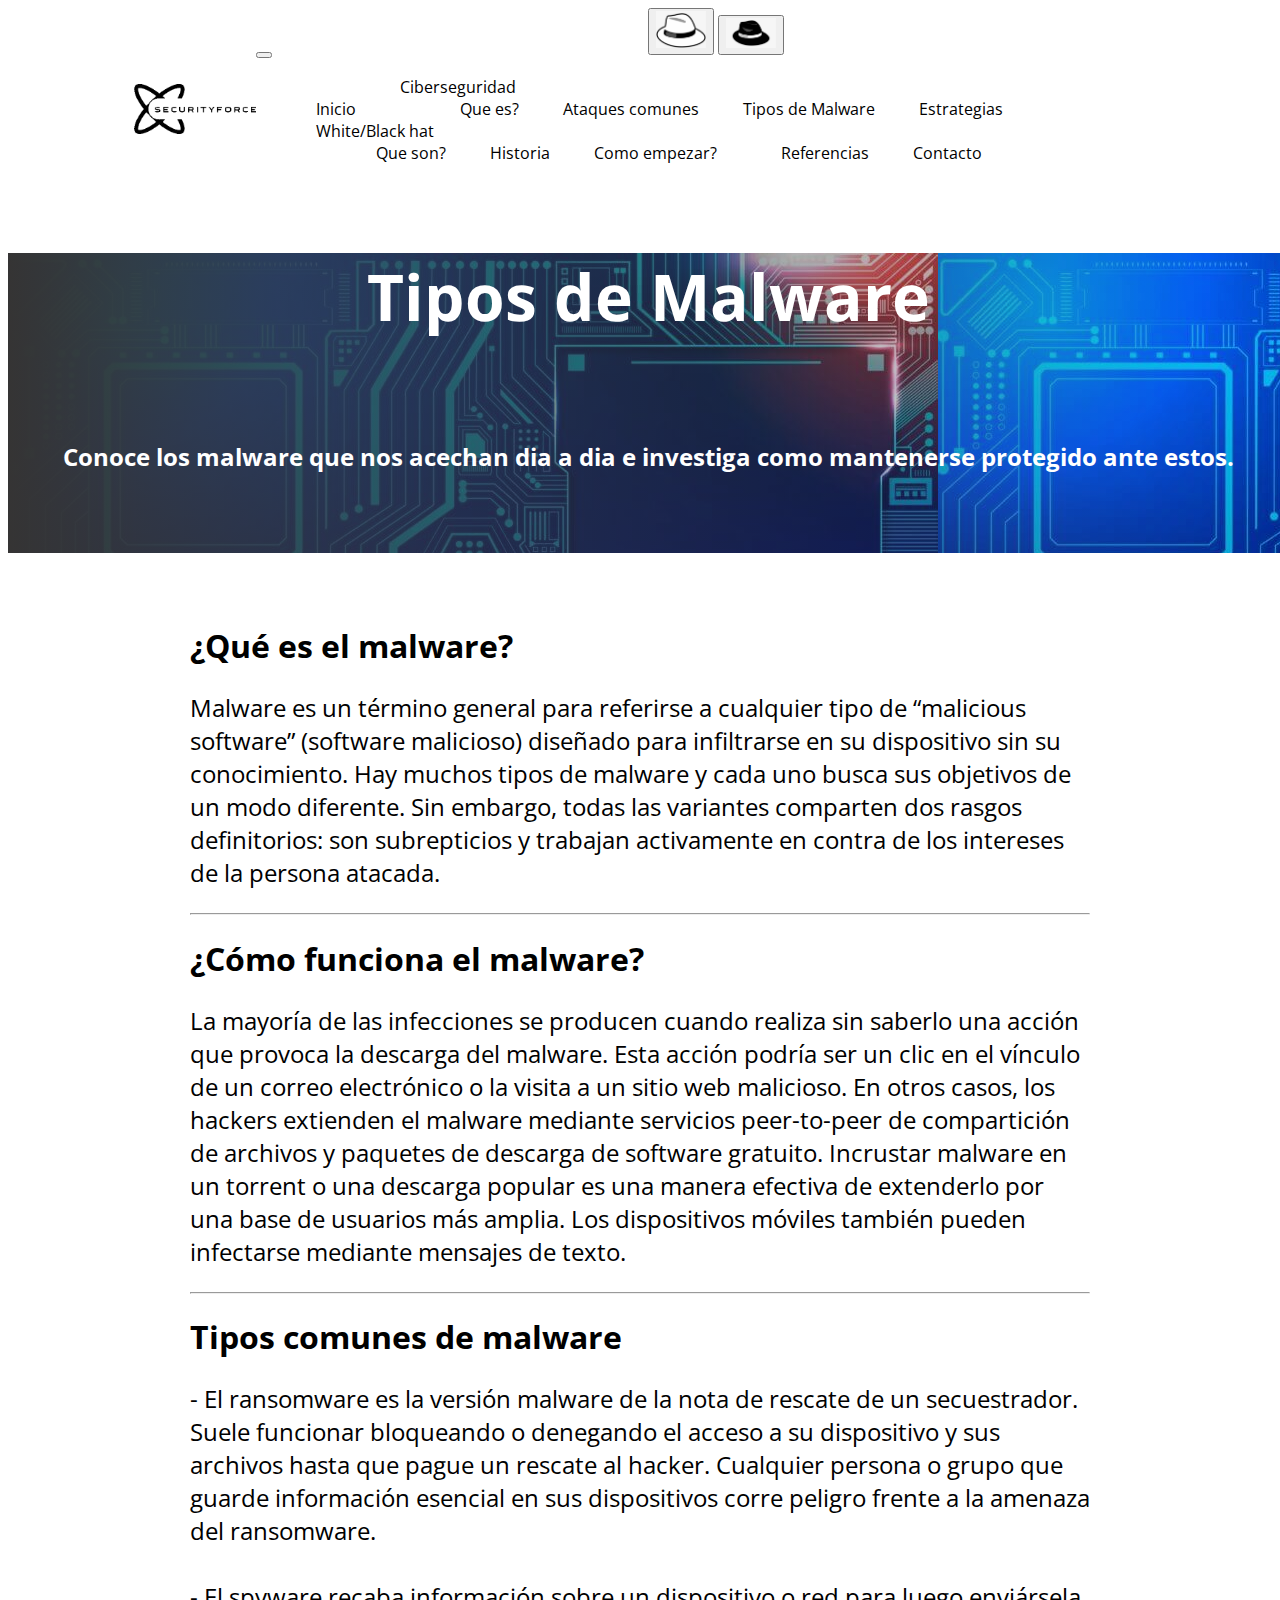
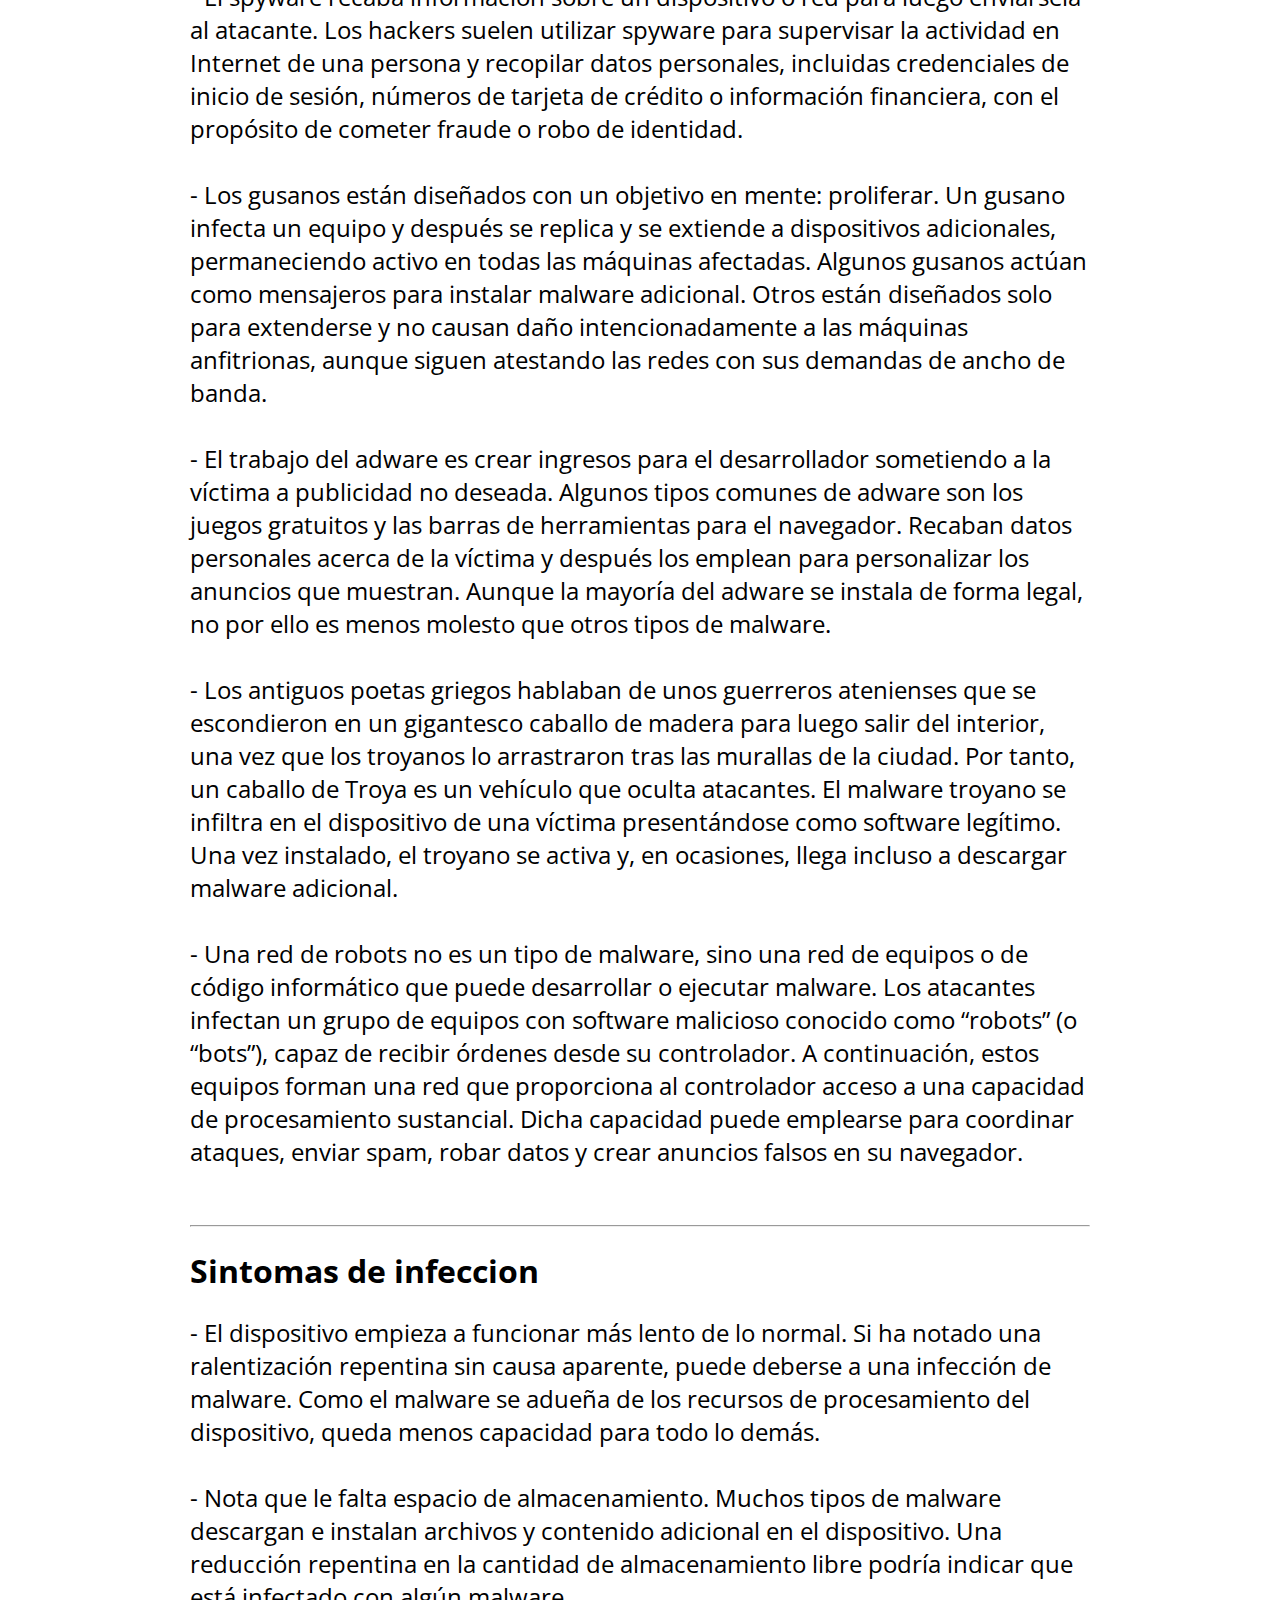
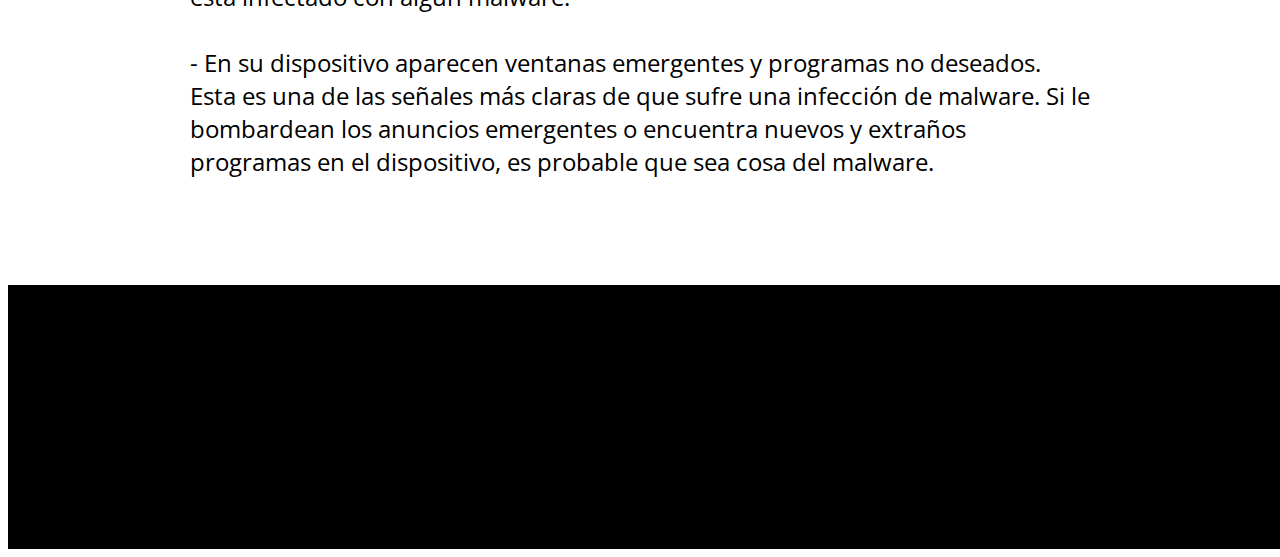
<file: pages/page4.html>
<!DOCTYPE html>
<html lang="en">
<head>
    <meta charset="UTF-8">
    <meta http-equiv="X-UA-Compatible" content="IE=edge">
    <meta name="viewport" content="width=device-width, initial-scale=1.0">
    <link rel="stylesheet" href="../css/style.css">
    <link href="https://cdn.jsdelivr.net/npm/bootstrap@5.3.0-alpha1/dist/css/bootstrap.min.css" rel="stylesheet" integrity="sha384-GLhlTQ8iRABdZLl6O3oVMWSktQOp6b7In1Zl3/Jr59b6EGGoI1aFkw7cmDA6j6gD" crossorigin="anonymous">
    <script src="https://cdn.jsdelivr.net/npm/bootstrap@5.3.0-alpha1/dist/js/bootstrap.bundle.min.js" integrity="sha384-w76AqPfDkMBDXo30jS1Sgez6pr3x5MlQ1ZAGC+nuZB+EYdgRZgiwxhTBTkF7CXvN" crossorigin="anonymous"></script>


    <title>Security Force</title>
</head>
<body>
  <div class="btndarklight">
    <button type="button" class="DarkMode" id="DarkM">
      <img src="../img/white-hat.jpeg">
    </button>
    <button type="button" class="LightMode" id="LightM">
      <img src="../img/black-hat.jpeg">
    </button>
  </div>
    <header>
        <img src="../img/logo.png" alt="logo">
        
        <nav class="nav1">
            <nav class="navbar navbar-expand-lg bg-body-tertiary">
                <div class="container-fluid">
                  <button class="navbar-toggler" type="button" data-bs-toggle="collapse" data-bs-target="#navbarSupportedContent" aria-controls="navbarSupportedContent" aria-expanded="false" aria-label="Toggle navigation">
                    <span class="navbar-toggler-icon"></span>
                  </button>
                  <div class="collapse navbar-collapse" id="navbarSupportedContent">
                    <ul class="navbar-nav me-auto mb-2 mb-lg-0">
                      <li class="nav-item">
                        <a class="nav-link active" aria-current="page" href="../index.html">Inicio</a>
                      </li>
                      <li class="nav-item dropdown">
                        <a class="nav-link dropdown-toggle" href="page1.html" role="button" data-bs-toggle="dropdown" aria-expanded="false">
                          Ciberseguridad
                        </a>
                        <ul class="dropdown-menu">
                            <li><a class="dropdown-item" href="page1.html">Que es?</a></li>
                            <li><a class="dropdown-item" href="page2.html">Ataques comunes</a></li>
                            <li><a class="dropdown-item" href="page3.html">Tipos de Malware</a></li>
                            <li><a class="dropdown-item" href="page4.html">Estrategias</a></li>
                        </ul>
                      </li>
                      <li class="nav-item dropdown">
                        <a class="nav-link dropdown-toggle" href="#" role="button" data-bs-toggle="dropdown" aria-expanded="false">
                          White/Black hat
                        </a>
                        <ul class="dropdown-menu">
                            <li><a class="dropdown-item" href="page5.html">Que son?</a></li>
                            <li><a class="dropdown-item" href="page6.html">Historia</a></li>
                            <li><a class="dropdown-item" href="page7.html">Como empezar?</a></li>
                        </ul>
                      </li>
                      <li class="nav-item">
                        <a class="nav-link" href="page8.html">Referencias</a>
                      </li>
                      <li class="nav-item">
                        <a class="nav-link" href="page9.html">Contacto</a>
                      </li>
                    </ul>
                </div> 
            </nav>       
    </header>
    <div class="main">
        <div class="banner-container">
            <div class="banner1">
                <div class="titulo-banner">
                    <h1>Tipos de Malware</h1>
                </div>
                <div class="Descripcion-banner">
                    <h2> Conoce los malware que nos acechan dia a dia e investiga como mantenerse protegido ante estos.</h2>
                </div>
        
            </div>
        </div>
        <div class="contenedor">
            <div class="right-side">
              <h1>¿Qué es el malware? </h1>
              <p>
                  Malware es un término general para referirse a cualquier tipo de “malicious software” (software malicioso) diseñado para infiltrarse en su dispositivo sin su conocimiento. Hay muchos tipos de malware y cada uno busca sus objetivos de un modo diferente. Sin embargo, todas las variantes comparten dos rasgos definitorios: son subrepticios y trabajan activamente en contra de los intereses de la persona atacada.
              </p>
              <hr>
              <h1>¿Cómo funciona el malware?</h1>
              <p>
                  La mayoría de las infecciones se producen cuando realiza sin saberlo una acción que provoca la descarga del malware. Esta acción podría ser un clic en el vínculo de un correo electrónico o la visita a un sitio web malicioso. En otros casos, los hackers extienden el malware mediante servicios peer-to-peer de compartición de archivos y paquetes de descarga de software gratuito. Incrustar malware en un torrent o una descarga popular es una manera efectiva de extenderlo por una base de usuarios más amplia. Los dispositivos móviles también pueden infectarse mediante mensajes de texto.
              </p>
              <hr>
              <h1>Tipos comunes de malware</h1>
              <p>
  
                  - El ransomware es la versión malware de la nota de rescate de un secuestrador. Suele funcionar bloqueando o denegando el acceso a su dispositivo y sus archivos hasta que pague un rescate al hacker. Cualquier persona o grupo que guarde información esencial en sus dispositivos corre peligro frente a la amenaza del ransomware.<br><br>
               
  
                  - El spyware recaba información sobre un dispositivo o red para luego enviársela al atacante. Los hackers suelen utilizar spyware para supervisar la actividad en Internet de una persona y recopilar datos personales, incluidas credenciales de inicio de sesión, números de tarjeta de crédito o información financiera, con el propósito de cometer fraude o robo de identidad.<br><br>
                 
  
                  - Los gusanos están diseñados con un objetivo en mente: proliferar. Un gusano infecta un equipo y después se replica y se extiende a dispositivos adicionales, permaneciendo activo en todas las máquinas afectadas. Algunos gusanos actúan como mensajeros para instalar malware adicional. Otros están diseñados solo para extenderse y no causan daño intencionadamente a las máquinas anfitrionas, aunque siguen atestando las redes con sus demandas de ancho de banda.<br><br>
              
  
                  - El trabajo del adware es crear ingresos para el desarrollador sometiendo a la víctima a publicidad no deseada. Algunos tipos comunes de adware son los juegos gratuitos y las barras de herramientas para el navegador. Recaban datos personales acerca de la víctima y después los emplean para personalizar los anuncios que muestran. Aunque la mayoría del adware se instala de forma legal, no por ello es menos molesto que otros tipos de malware.<br><br>
  
                  - Los antiguos poetas griegos hablaban de unos guerreros atenienses que se escondieron en un gigantesco caballo de madera para luego salir del interior, una vez que los troyanos lo arrastraron tras las murallas de la ciudad. Por tanto, un caballo de Troya es un vehículo que oculta atacantes. El malware troyano se infiltra en el dispositivo de una víctima presentándose como software legítimo. Una vez instalado, el troyano se activa y, en ocasiones, llega incluso a descargar malware adicional. <br><br>
                  
                  - Una red de robots no es un tipo de malware, sino una red de equipos o de código informático que puede desarrollar o ejecutar malware. Los atacantes infectan un grupo de equipos con software malicioso conocido como “robots” (o “bots”), capaz de recibir órdenes desde su controlador. A continuación, estos equipos forman una red que proporciona al controlador acceso a una capacidad de procesamiento sustancial. Dicha capacidad puede emplearse para coordinar ataques, enviar spam, robar datos y crear anuncios falsos en su navegador.<br><br>
              </p>
              <hr>
              <h1>Sintomas de infeccion</h1>
              <p>
                  - El dispositivo empieza a funcionar más lento de lo normal. Si ha notado una ralentización repentina sin causa aparente, puede deberse a una infección de malware. Como el malware se adueña de los recursos de procesamiento del dispositivo, queda menos capacidad para todo lo demás.<br><br>
  
                  - Nota que le falta espacio de almacenamiento. Muchos tipos de malware descargan e instalan archivos y contenido adicional en el dispositivo. Una reducción repentina en la cantidad de almacenamiento libre podría indicar que está infectado con algún malware.<br><br>
  
                  - En su dispositivo aparecen ventanas emergentes y programas no deseados. Esta es una de las señales más claras de que sufre una infección de malware. Si le bombardean los anuncios emergentes o encuentra nuevos y extraños programas en el dispositivo, es probable que sea cosa del malware.<br><br>
              </p>
            </div>
        </div>
        
    </div>

    <footer class="footer"> 
        <div class="footer-content">

        </div>
    </footer>
    <script src="../js/main.js"></script>
</body>
</html>
</file>
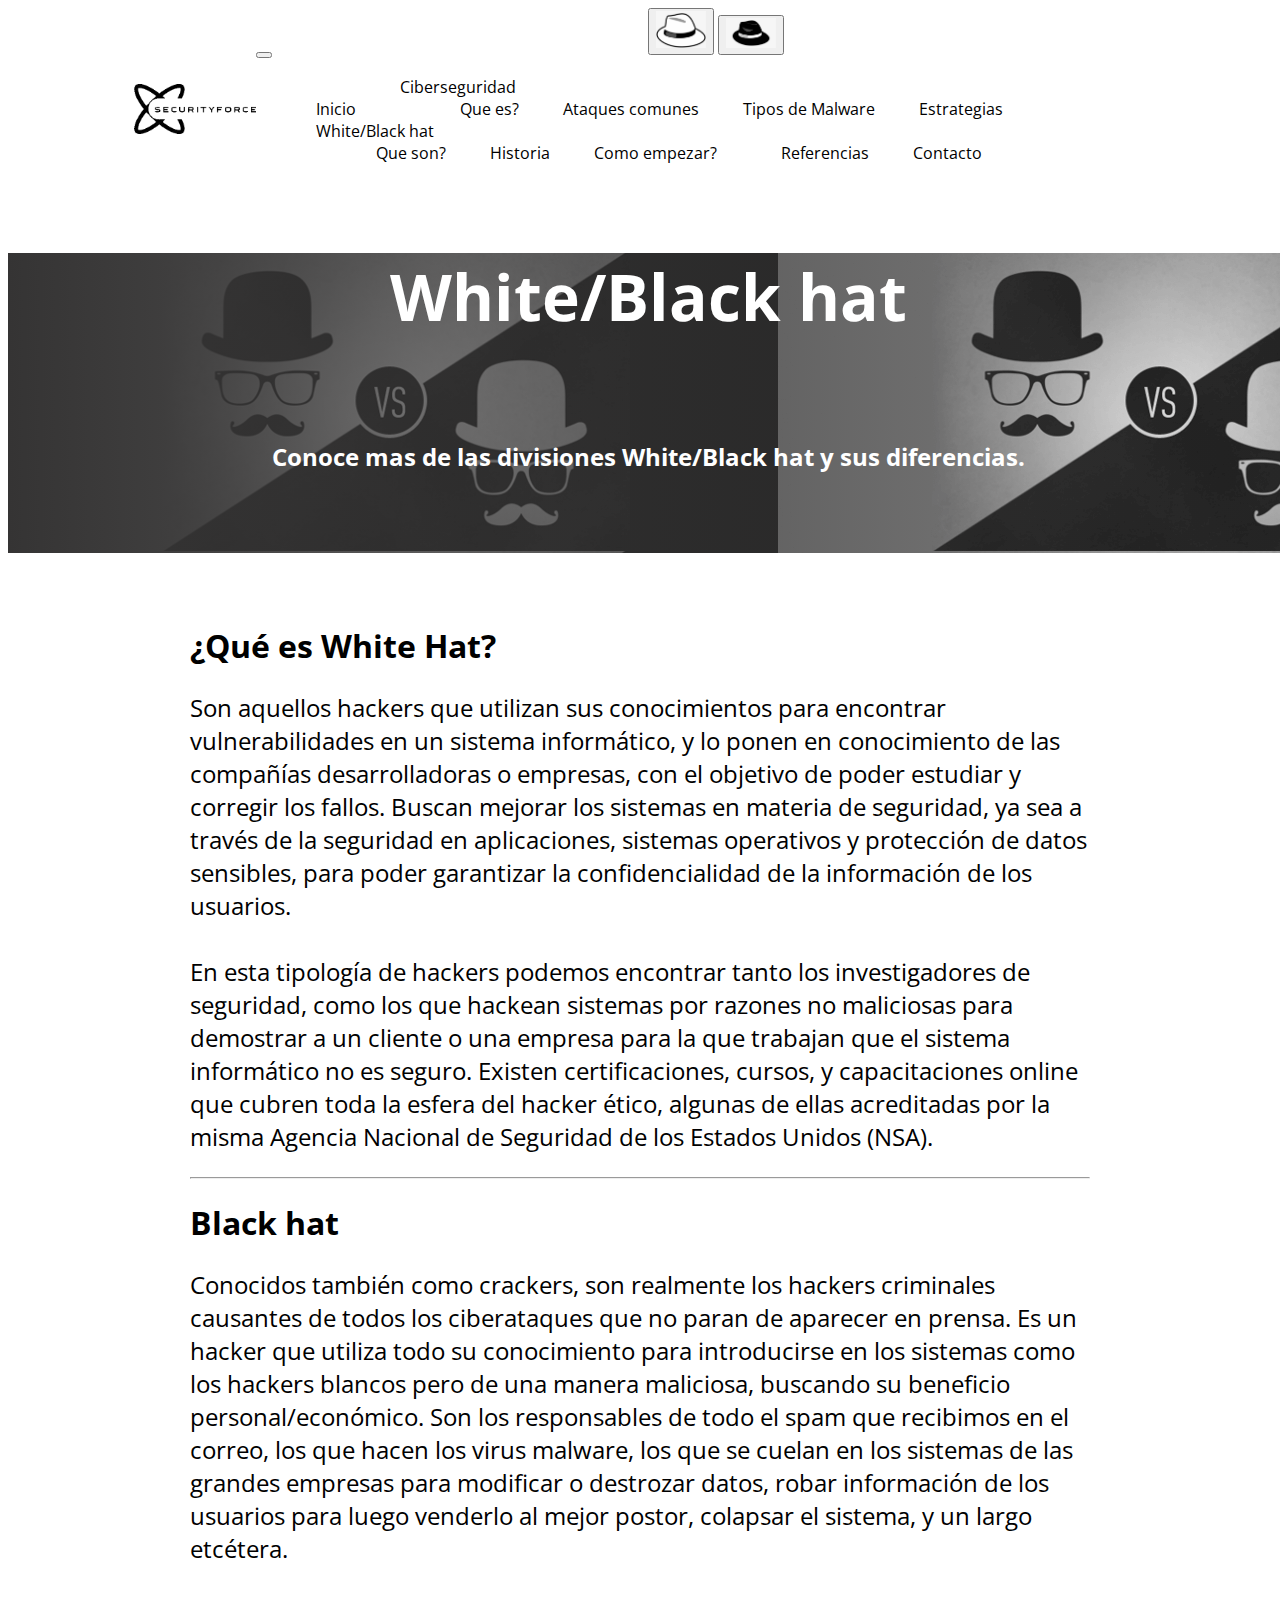
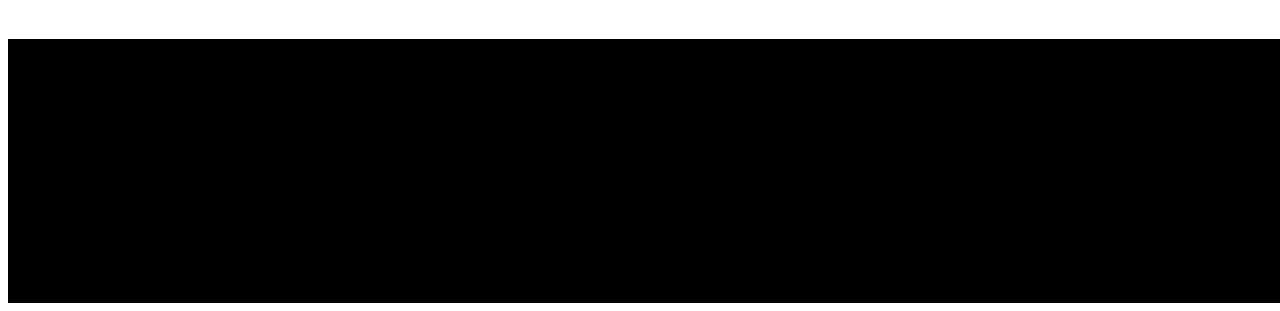
<file: pages/page5.html>
<!DOCTYPE html>
<html lang="en">
<head>
    <meta charset="UTF-8">
    <meta http-equiv="X-UA-Compatible" content="IE=edge">
    <meta name="viewport" content="width=device-width, initial-scale=1.0">
    <link rel="stylesheet" href="../css/style.css">
    <link href="https://cdn.jsdelivr.net/npm/bootstrap@5.3.0-alpha1/dist/css/bootstrap.min.css" rel="stylesheet" integrity="sha384-GLhlTQ8iRABdZLl6O3oVMWSktQOp6b7In1Zl3/Jr59b6EGGoI1aFkw7cmDA6j6gD" crossorigin="anonymous">
    <script src="https://cdn.jsdelivr.net/npm/bootstrap@5.3.0-alpha1/dist/js/bootstrap.bundle.min.js" integrity="sha384-w76AqPfDkMBDXo30jS1Sgez6pr3x5MlQ1ZAGC+nuZB+EYdgRZgiwxhTBTkF7CXvN" crossorigin="anonymous"></script>


    <title>Security Force</title>
</head>
<body>
  <div class="btndarklight">
    <button type="button" class="DarkMode" id="DarkM">
      <img src="../img/white-hat.jpeg">
    </button>
    <button type="button" class="LightMode" id="LightM">
      <img src="../img/black-hat.jpeg">
    </button>
  </div>
    <header>
        <img src="../img/logo.png" alt="logo">
        
        <nav class="nav1">
            <nav class="navbar navbar-expand-lg bg-body-tertiary">
                <div class="container-fluid">
                  <button class="navbar-toggler" type="button" data-bs-toggle="collapse" data-bs-target="#navbarSupportedContent" aria-controls="navbarSupportedContent" aria-expanded="false" aria-label="Toggle navigation">
                    <span class="navbar-toggler-icon"></span>
                  </button>
                  <div class="collapse navbar-collapse" id="navbarSupportedContent">
                    <ul class="navbar-nav me-auto mb-2 mb-lg-0">
                      <li class="nav-item">
                        <a class="nav-link active" aria-current="page" href="../index.html">Inicio</a>
                      </li>
                      <li class="nav-item dropdown">
                        <a class="nav-link dropdown-toggle" href="page1.html" role="button" data-bs-toggle="dropdown" aria-expanded="false">
                          Ciberseguridad
                        </a>
                        <ul class="dropdown-menu">
                            <li><a class="dropdown-item" href="page1.html">Que es?</a></li>
                            <li><a class="dropdown-item" href="page2.html">Ataques comunes</a></li>
                            <li><a class="dropdown-item" href="page3.html">Tipos de Malware</a></li>
                            <li><a class="dropdown-item" href="page4.html">Estrategias</a></li>
                        </ul>
                      </li>
                      <li class="nav-item dropdown">
                        <a class="nav-link dropdown-toggle" href="#" role="button" data-bs-toggle="dropdown" aria-expanded="false">
                          White/Black hat
                        </a>
                        <ul class="dropdown-menu">
                            <li><a class="dropdown-item" href="page5.html">Que son?</a></li>
                            <li><a class="dropdown-item" href="page6.html">Historia</a></li>
                            <li><a class="dropdown-item" href="page7.html">Como empezar?</a></li>
                        </ul>
                      </li>
                      <li class="nav-item">
                        <a class="nav-link" href="page8.html">Referencias</a>
                      </li>
                      <li class="nav-item">
                        <a class="nav-link" href="page9.html">Contacto</a>
                      </li>
                    </ul>
                </div> 
            </nav>    
    </header>
    <div class="main">
        <div class="banner-container">
            <div class="banner2">
                <div class="titulo-banner">
                    <h1>White/Black hat</h1>
                </div>
                <div class="Descripcion-banner">
                    <h2> Conoce mas de las divisiones White/Black hat y sus diferencias.</h2>
                </div>
        
            </div>
        </div>
        <div class="contenedor">
            <div class="right-side">
              <h1>¿Qué es White Hat?</h1>
              <p>
                  Son aquellos hackers que utilizan sus conocimientos para encontrar vulnerabilidades en un sistema informático, y lo ponen en conocimiento de las compañías desarrolladoras o empresas, con el objetivo de poder estudiar y corregir los fallos. Buscan mejorar los sistemas en materia de seguridad, ya sea a través de la seguridad en aplicaciones, sistemas operativos y protección de datos sensibles, para poder garantizar la confidencialidad de la información de los usuarios.<br><br>
                  En esta tipología de hackers podemos encontrar tanto los investigadores de seguridad, como los que hackean sistemas por razones no maliciosas para demostrar a un cliente o una empresa para la que trabajan que el sistema informático no es seguro. Existen certificaciones, cursos, y capacitaciones online que cubren toda la esfera del hacker ético, algunas de ellas acreditadas por la misma Agencia Nacional de Seguridad de los Estados Unidos (NSA).
              </p>
              <hr>
              <h1>Black hat</h1>
              <p>
                  Conocidos también como crackers, son realmente los hackers criminales causantes de todos los ciberataques que no paran de aparecer en prensa. Es un hacker que utiliza todo su conocimiento para introducirse en los sistemas como los hackers blancos pero de una manera maliciosa, buscando su beneficio personal/económico. Son los responsables de todo el spam que recibimos en el correo, los que hacen los virus malware, los que se cuelan en los sistemas de las grandes empresas para modificar o destrozar datos, robar información de los usuarios para luego venderlo al mejor postor, colapsar el sistema, y un largo etcétera. 
              </p>
            </div>
        </div>
        
    </div>

    <footer class="footer"> 
        <div class="footer-content">

        </div>
    </footer>
    <script src="../js/main.js"></script>
</body>
</html>
</file>
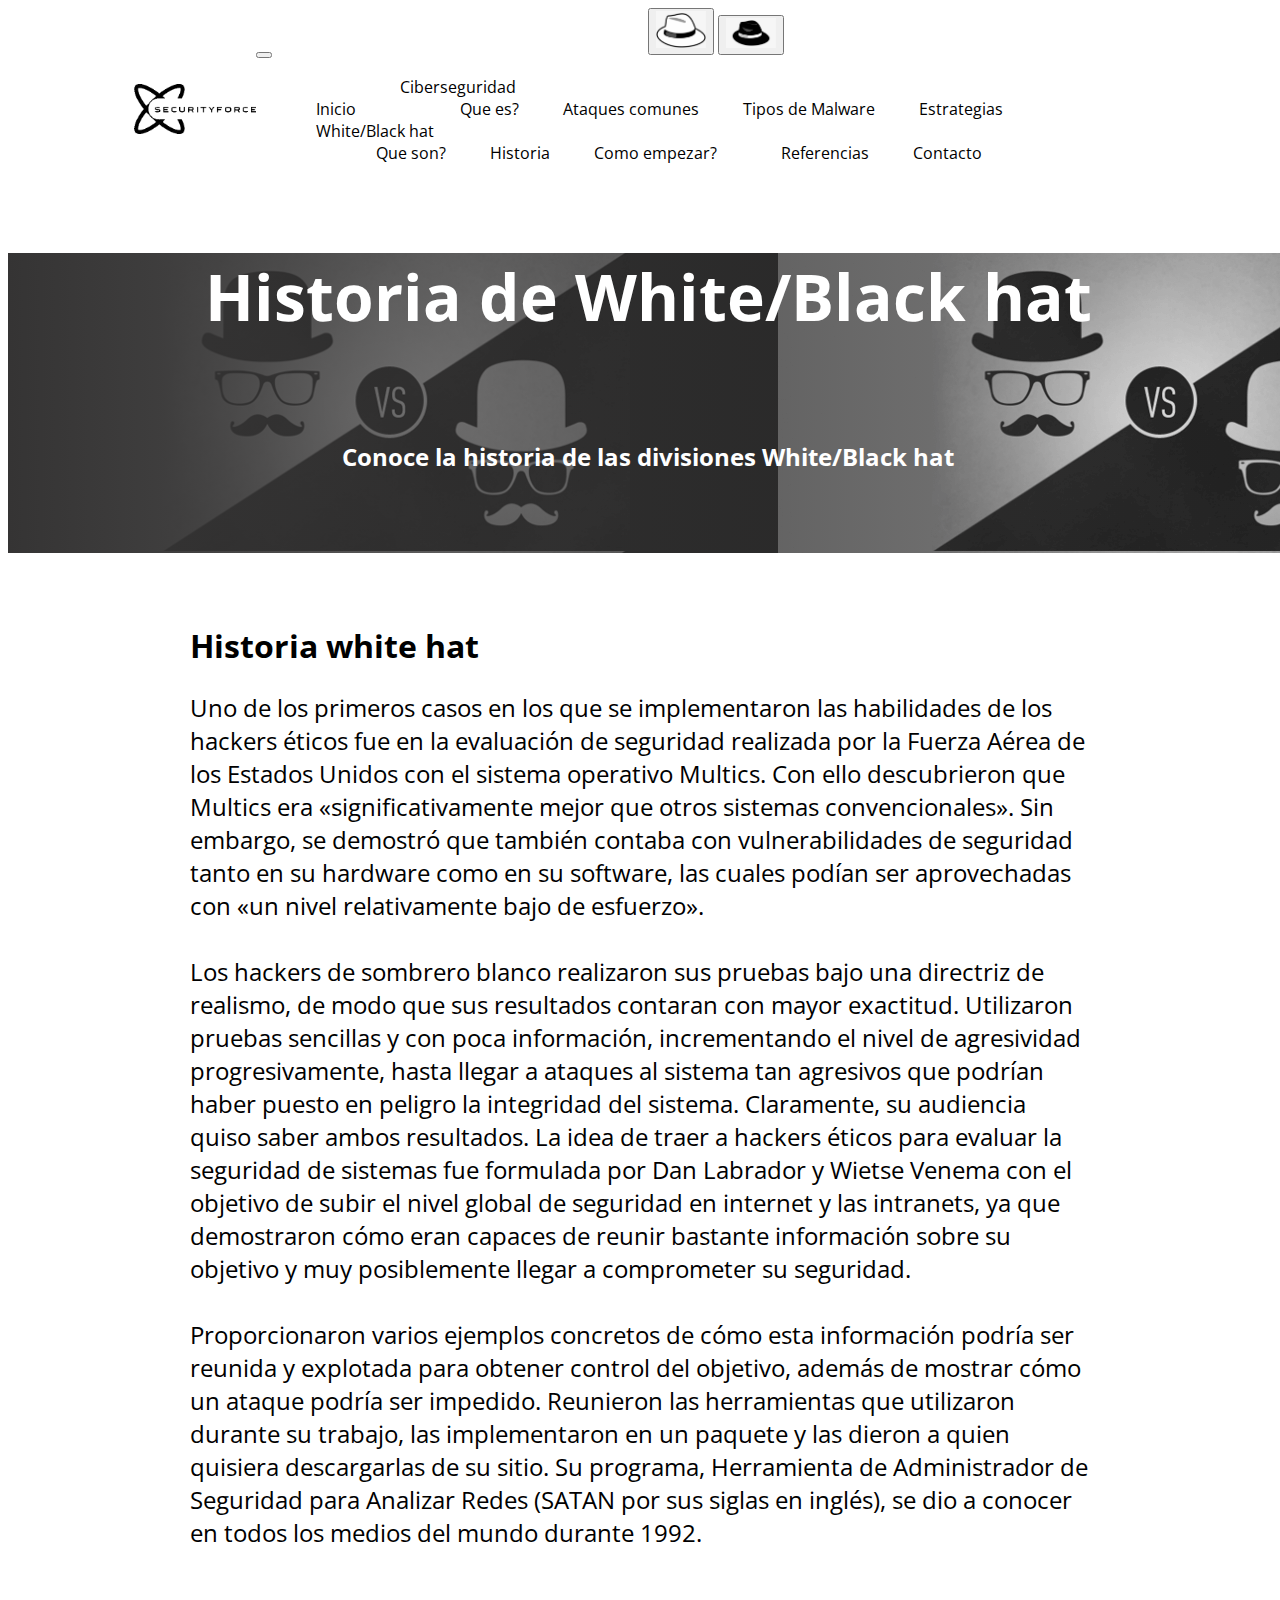
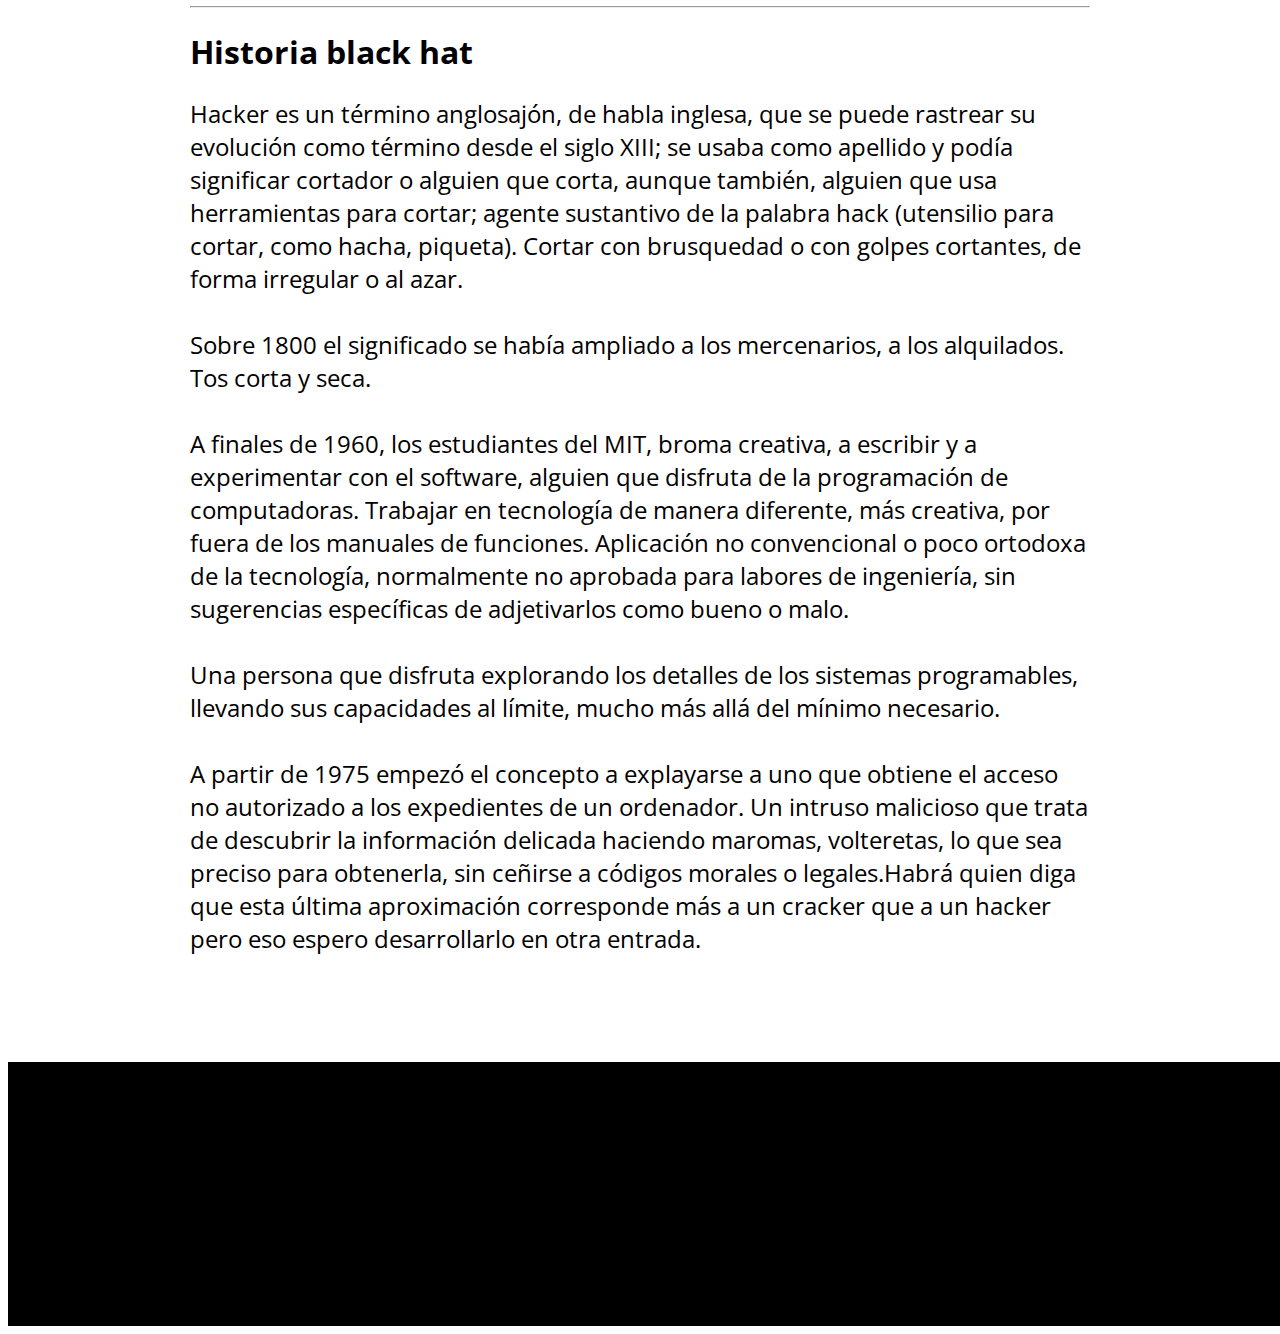
<file: pages/page6.html>
<!DOCTYPE html>
<html lang="en">
<head>
    <meta charset="UTF-8">
    <meta http-equiv="X-UA-Compatible" content="IE=edge">
    <meta name="viewport" content="width=device-width, initial-scale=1.0">
    <link rel="stylesheet" href="../css/style.css">
    <link href="https://cdn.jsdelivr.net/npm/bootstrap@5.3.0-alpha1/dist/css/bootstrap.min.css" rel="stylesheet" integrity="sha384-GLhlTQ8iRABdZLl6O3oVMWSktQOp6b7In1Zl3/Jr59b6EGGoI1aFkw7cmDA6j6gD" crossorigin="anonymous">
    <script src="https://cdn.jsdelivr.net/npm/bootstrap@5.3.0-alpha1/dist/js/bootstrap.bundle.min.js" integrity="sha384-w76AqPfDkMBDXo30jS1Sgez6pr3x5MlQ1ZAGC+nuZB+EYdgRZgiwxhTBTkF7CXvN" crossorigin="anonymous"></script>


    <title>Security Force</title>
</head>
<body>
  <div class="btndarklight">
    <button type="button" class="DarkMode" id="DarkM">
      <img src="../img/white-hat.jpeg">
    </button>
    <button type="button" class="LightMode" id="LightM">
      <img src="../img/black-hat.jpeg">
    </button>
  </div>
    <header>
        <img src="../img/logo.png" alt="logo">
        
        <nav class="nav1">
            <nav class="navbar navbar-expand-lg bg-body-tertiary">
                <div class="container-fluid">
                  <button class="navbar-toggler" type="button" data-bs-toggle="collapse" data-bs-target="#navbarSupportedContent" aria-controls="navbarSupportedContent" aria-expanded="false" aria-label="Toggle navigation">
                    <span class="navbar-toggler-icon"></span>
                  </button>
                  <div class="collapse navbar-collapse" id="navbarSupportedContent">
                    <ul class="navbar-nav me-auto mb-2 mb-lg-0">
                      <li class="nav-item">
                        <a class="nav-link active" aria-current="page" href="../index.html">Inicio</a>
                      </li>
                      <li class="nav-item dropdown">
                        <a class="nav-link dropdown-toggle" href="page1.html" role="button" data-bs-toggle="dropdown" aria-expanded="false">
                          Ciberseguridad
                        </a>
                        <ul class="dropdown-menu">
                            <li><a class="dropdown-item" href="page1.html">Que es?</a></li>
                            <li><a class="dropdown-item" href="page2.html">Ataques comunes</a></li>
                            <li><a class="dropdown-item" href="page3.html">Tipos de Malware</a></li>
                            <li><a class="dropdown-item" href="page4.html">Estrategias</a></li>
                        </ul>
                      </li>
                      <li class="nav-item dropdown">
                        <a class="nav-link dropdown-toggle" href="#" role="button" data-bs-toggle="dropdown" aria-expanded="false">
                          White/Black hat
                        </a>
                        <ul class="dropdown-menu">
                            <li><a class="dropdown-item" href="page5.html">Que son?</a></li>
                            <li><a class="dropdown-item" href="page6.html">Historia</a></li>
                            <li><a class="dropdown-item" href="page7.html">Como empezar?</a></li>
                        </ul>
                      </li>
                      <li class="nav-item">
                        <a class="nav-link" href="page8.html">Referencias</a>
                      </li>
                      <li class="nav-item">
                        <a class="nav-link" href="page9.html">Contacto</a>
                      </li>
                    </ul>
                </div> 
            </nav>      
    </header>
    <div class="main">
        <div class="banner-container">
            <div class="banner2">
                <div class="titulo-banner">
                    <h1>Historia de White/Black hat</h1>
                </div>
                <div class="Descripcion-banner">
                    <h2> Conoce la historia de las divisiones White/Black hat</h2>
                </div>
        
            </div>
        </div>
        <div class="contenedor">
            <div class="right-side">
              <h1>Historia white hat</h1>
              <p>
                  Uno de los primeros casos en los que se implementaron las habilidades de los hackers éticos fue en la evaluación de seguridad realizada por la Fuerza Aérea de los Estados Unidos con el sistema operativo Multics. Con ello descubrieron que Multics era «significativamente mejor que otros sistemas convencionales». Sin embargo, se demostró que también contaba con vulnerabilidades de seguridad tanto en su hardware como en su software, las cuales podían ser aprovechadas con «un nivel relativamente bajo de esfuerzo».<br><br>
  
                  Los hackers de sombrero blanco realizaron sus pruebas bajo una directriz de realismo, de modo que sus resultados contaran con mayor exactitud. Utilizaron pruebas sencillas y con poca información, incrementando el nivel de agresividad progresivamente, hasta llegar a ataques al sistema tan agresivos que podrían haber puesto en peligro la integridad del sistema. Claramente, su audiencia quiso saber ambos resultados.​ La idea de traer a hackers éticos para evaluar la seguridad de sistemas fue formulada por Dan Labrador y Wietse Venema con el objetivo de subir el nivel global de seguridad en internet y las intranets, ya que demostraron cómo eran capaces de reunir bastante información sobre su objetivo y muy posiblemente llegar a comprometer su seguridad.<br><br>
  
                  Proporcionaron varios ejemplos concretos de cómo esta información podría ser reunida y explotada para obtener control del objetivo, además de mostrar cómo un ataque podría ser impedido. Reunieron las herramientas que utilizaron durante su trabajo, las implementaron en un paquete y las dieron a quien quisiera descargarlas de su sitio. Su programa, Herramienta de Administrador de Seguridad para Analizar Redes (SATAN por sus siglas en inglés), se dio a conocer en todos los medios del mundo durante 1992.<br><br>
              </p>
              <hr>
              <h1>Historia black hat</h1>
              <p>
                  Hacker es un término anglosajón, de habla inglesa, que se puede rastrear su evolución como término desde el siglo XIII; se usaba como apellido y podía significar cortador o alguien que corta, aunque también, alguien que usa herramientas para cortar; agente sustantivo de la palabra hack (utensilio para cortar, como hacha, piqueta).
                  Cortar con brusquedad o con golpes cortantes, de forma irregular o al azar.<br><br>
  
                  Sobre 1800 el significado se había ampliado a los mercenarios, a los alquilados.
                  Tos corta y seca.<br><br>
  
                  A finales de 1960, los estudiantes del MIT, broma creativa, a escribir y a experimentar con el software, alguien que disfruta de la programación de computadoras. Trabajar en tecnología de manera diferente, más creativa, por fuera de los manuales de funciones. Aplicación no convencional o poco ortodoxa de la tecnología, normalmente no aprobada para labores de ingeniería, sin sugerencias específicas de adjetivarlos como bueno o malo.<br><br>
                  Una persona que disfruta explorando los detalles de los sistemas programables, llevando sus capacidades al límite, mucho más allá del mínimo necesario.<br><br>
  
                  A partir de 1975 empezó el concepto a explayarse a uno que obtiene el acceso no autorizado a los expedientes de un ordenador. Un intruso malicioso que trata de descubrir la información delicada haciendo maromas, volteretas, lo que sea preciso para obtenerla, sin ceñirse a códigos morales o legales.Habrá quien diga que esta última aproximación corresponde más a un cracker que a un hacker pero eso espero desarrollarlo en otra entrada.<br><br>
              </p>
            </div>
        </div>
        
    </div>

    <footer class="footer"> 
        <div class="footer-content">

        </div>
    </footer>
    <script src="../js/main.js"></script>
</body>
</html>
</file>
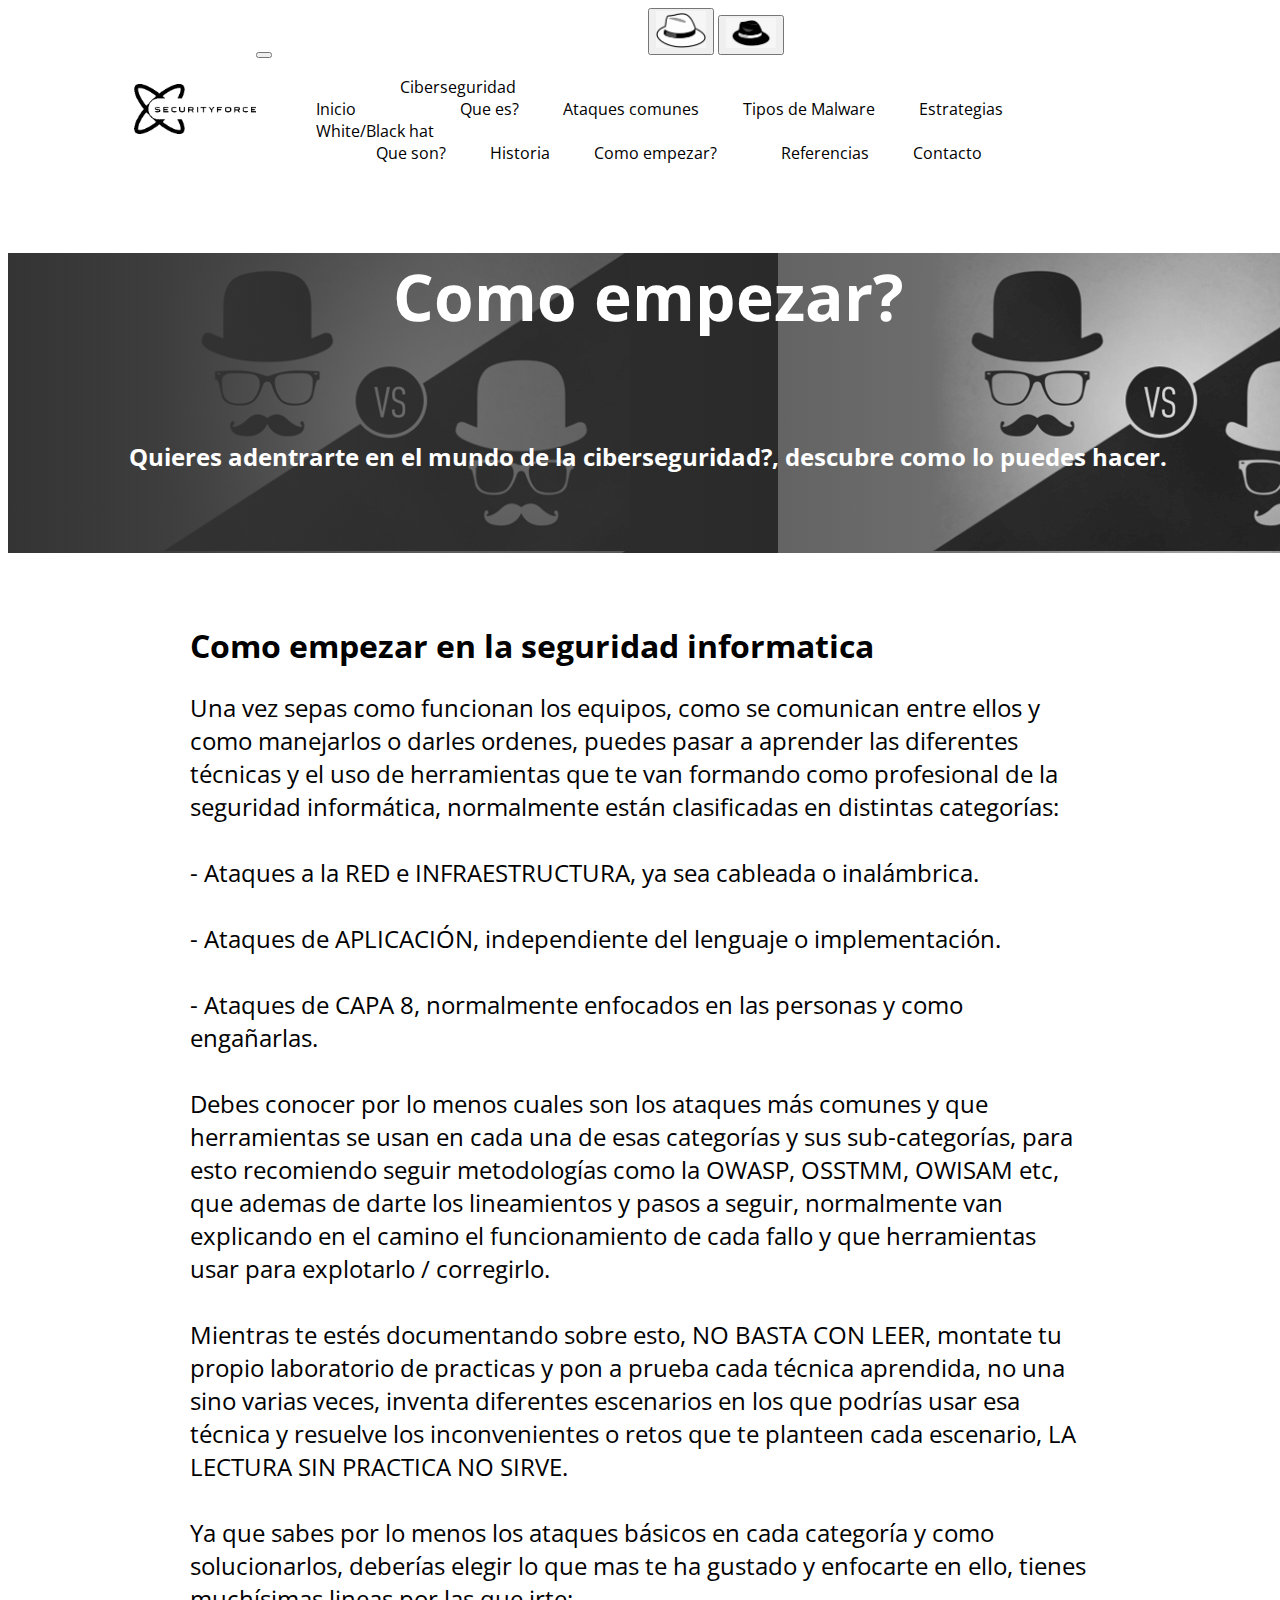
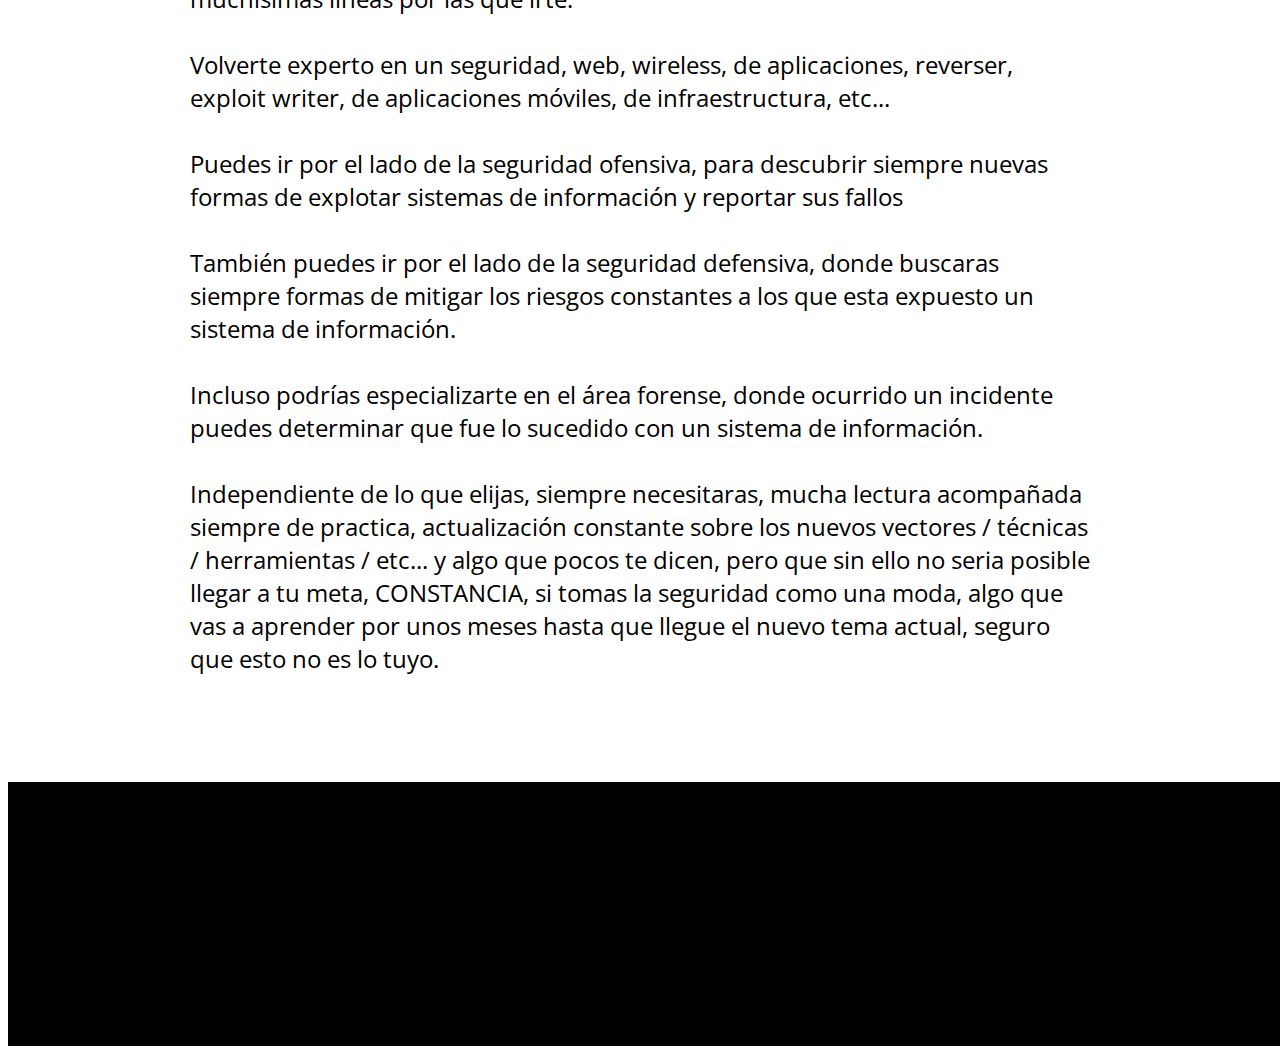
<file: pages/page7.html>
<!DOCTYPE html>
<html lang="en">
<head>
    <meta charset="UTF-8">
    <meta http-equiv="X-UA-Compatible" content="IE=edge">
    <meta name="viewport" content="width=device-width, initial-scale=1.0">
    <link rel="stylesheet" href="../css/style.css">
    <link href="https://cdn.jsdelivr.net/npm/bootstrap@5.3.0-alpha1/dist/css/bootstrap.min.css" rel="stylesheet" integrity="sha384-GLhlTQ8iRABdZLl6O3oVMWSktQOp6b7In1Zl3/Jr59b6EGGoI1aFkw7cmDA6j6gD" crossorigin="anonymous">
    <script src="https://cdn.jsdelivr.net/npm/bootstrap@5.3.0-alpha1/dist/js/bootstrap.bundle.min.js" integrity="sha384-w76AqPfDkMBDXo30jS1Sgez6pr3x5MlQ1ZAGC+nuZB+EYdgRZgiwxhTBTkF7CXvN" crossorigin="anonymous"></script>


    <title>Security Force</title>
</head>
<body>
  <div class="btndarklight">
    <button type="button" class="DarkMode" id="DarkM">
      <img src="../img/white-hat.jpeg">
    </button>
    <button type="button" class="LightMode" id="LightM">
      <img src="../img/black-hat.jpeg">
    </button>
  </div>
    <header>
        <img src="../img/logo.png" alt="logo">
        
        <nav class="nav1">
            <nav class="navbar navbar-expand-lg bg-body-tertiary">
                <div class="container-fluid">
                  <button class="navbar-toggler" type="button" data-bs-toggle="collapse" data-bs-target="#navbarSupportedContent" aria-controls="navbarSupportedContent" aria-expanded="false" aria-label="Toggle navigation">
                    <span class="navbar-toggler-icon"></span>
                  </button>
                  <div class="collapse navbar-collapse" id="navbarSupportedContent">
                    <ul class="navbar-nav me-auto mb-2 mb-lg-0">
                      <li class="nav-item">
                        <a class="nav-link active" aria-current="page" href="../index.html">Inicio</a>
                      </li>
                      <li class="nav-item dropdown">
                        <a class="nav-link dropdown-toggle" href="page1.html" role="button" data-bs-toggle="dropdown" aria-expanded="false">
                          Ciberseguridad
                        </a>
                        <ul class="dropdown-menu">
                            <li><a class="dropdown-item" href="page1.html">Que es?</a></li>
                            <li><a class="dropdown-item" href="page2.html">Ataques comunes</a></li>
                            <li><a class="dropdown-item" href="page3.html">Tipos de Malware</a></li>
                            <li><a class="dropdown-item" href="page4.html">Estrategias</a></li>
                        </ul>
                      </li>
                      <li class="nav-item dropdown">
                        <a class="nav-link dropdown-toggle" href="#" role="button" data-bs-toggle="dropdown" aria-expanded="false">
                          White/Black hat
                        </a>
                        <ul class="dropdown-menu">
                            <li><a class="dropdown-item" href="page5.html">Que son?</a></li>
                            <li><a class="dropdown-item" href="page6.html">Historia</a></li>
                            <li><a class="dropdown-item" href="page7.html">Como empezar?</a></li>
                        </ul>
                      </li>
                      <li class="nav-item">
                        <a class="nav-link" href="page8.html">Referencias</a>
                      </li>
                      <li class="nav-item">
                        <a class="nav-link" href="page9.html">Contacto</a>
                      </li>
                    </ul>
                </div> 
            </nav>       
    </header>
    <div class="main">
        <div class="banner-container">
            <div class="banner2">
                <div class="titulo-banner">
                    <h1>Como empezar?</h1>
                </div>
                <div class="Descripcion-banner">
                    <h2> Quieres adentrarte en el mundo de la ciberseguridad?, descubre como lo puedes hacer.</h2>
                </div>
        
            </div>
        </div>
        <div class="contenedor">
            <div class="right-side">
              <h1>Como empezar en la seguridad informatica</h1>
              <p>
                  Una vez sepas como funcionan los equipos, como se comunican entre ellos y como manejarlos o darles ordenes, puedes pasar a aprender las diferentes técnicas y el uso de herramientas que te van formando como profesional de la seguridad informática, normalmente están clasificadas en distintas categorías:<br><br>
  
                  - Ataques a la RED e INFRAESTRUCTURA, ya sea cableada o inalámbrica.<br><br>
                  - Ataques de APLICACIÓN, independiente del lenguaje o implementación.<br><br>
                  - Ataques de CAPA 8, normalmente enfocados en las personas y como engañarlas.<br><br>
  
                  Debes conocer por lo menos cuales son los ataques más comunes y que herramientas se usan en cada una de esas categorías y sus sub-categorías, para esto recomiendo seguir metodologías como la OWASP, OSSTMM, OWISAM etc, que ademas de darte los lineamientos y pasos a seguir, normalmente van explicando en el camino el funcionamiento de cada fallo y que herramientas usar para explotarlo / corregirlo.<br><br>
  
                  Mientras te estés documentando sobre esto, NO BASTA CON LEER, montate tu propio laboratorio de practicas y pon a prueba cada técnica aprendida, no una sino varias veces, inventa diferentes escenarios en los que podrías usar esa técnica y resuelve los inconvenientes o retos que te planteen cada escenario, LA LECTURA SIN PRACTICA NO SIRVE.<br><br>
  
                  Ya que sabes por lo menos los ataques básicos en cada categoría y como solucionarlos, deberías elegir lo que mas te ha gustado y enfocarte en ello, tienes muchísimas lineas por las que irte:<br><br>
  
                  Volverte experto en un seguridad, web, wireless, de aplicaciones, reverser, exploit writer, de aplicaciones móviles, de infraestructura, etc...<br><br>
                  Puedes ir por el lado de la seguridad ofensiva, para descubrir siempre nuevas formas de explotar sistemas de información y reportar sus fallos<br><br>
                  También puedes ir por el lado de la seguridad defensiva, donde buscaras siempre formas de mitigar los riesgos constantes a los que esta expuesto un sistema de información.<br><br>
                  Incluso podrías especializarte en el área forense, donde ocurrido un incidente puedes determinar que fue lo sucedido con un sistema de información.<br><br>
  
                  Independiente de lo que elijas, siempre necesitaras, mucha lectura acompañada siempre de practica, actualización constante sobre los nuevos vectores / técnicas / herramientas / etc... y algo que pocos te dicen, pero que sin ello no seria posible llegar a tu meta, CONSTANCIA, si tomas la seguridad como una moda, algo que vas a aprender por unos meses hasta que llegue el nuevo tema actual, seguro que esto no es lo tuyo.<br><br>
              </p>
            </div>
        </div>
        
    </div>

    <footer class="footer"> 
        <div class="footer-content">

        </div>
    </footer>
    <script src="../js/main.js"></script>
</body>
</html>
</file>
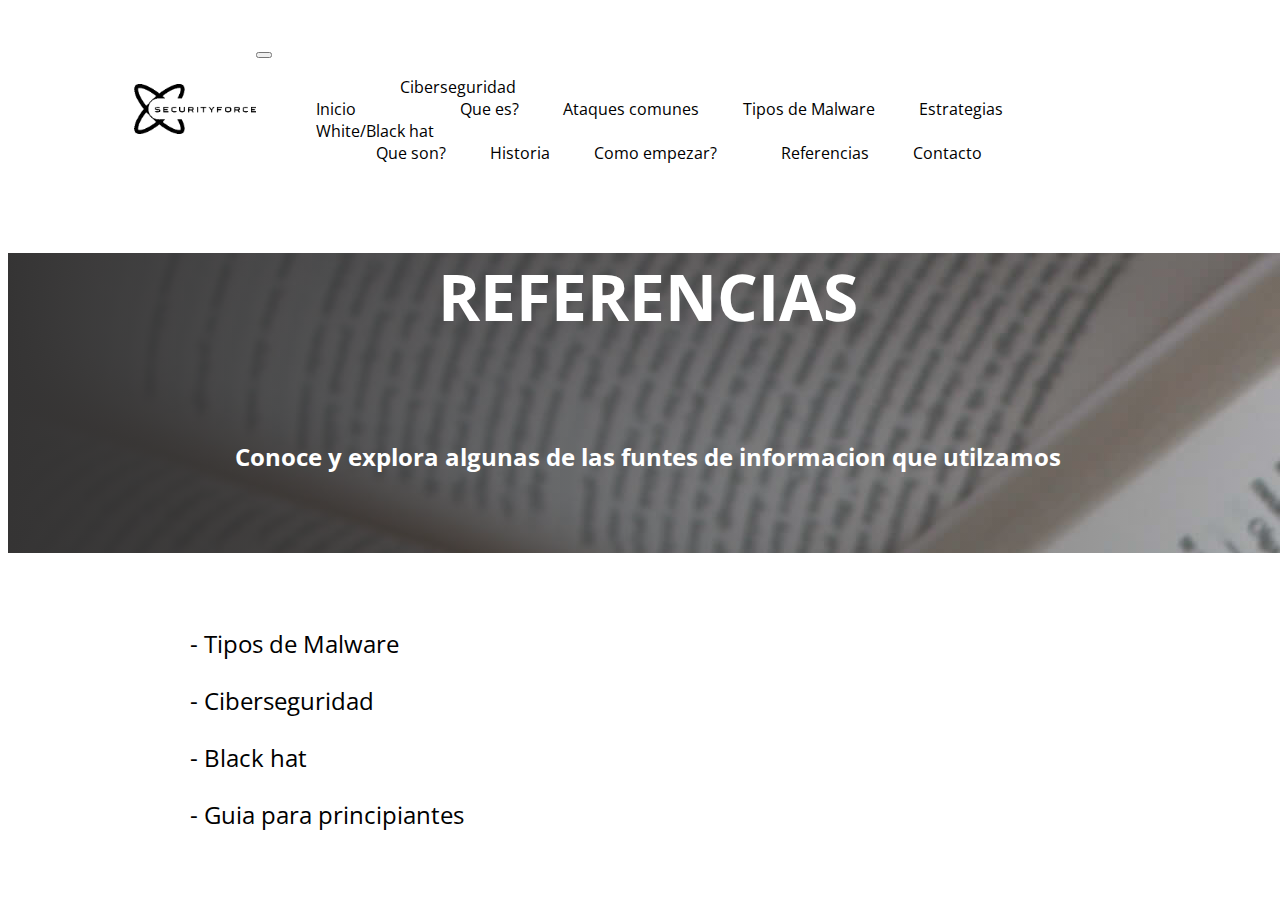
<file: pages/page8.html>
<!DOCTYPE html>
<html lang="en">
<head>
    <meta charset="UTF-8">
    <meta http-equiv="X-UA-Compatible" content="IE=edge">
    <meta name="viewport" content="width=device-width, initial-scale=1.0">
    <link rel="stylesheet" href="../css/style.css">
    <link href="https://cdn.jsdelivr.net/npm/bootstrap@5.3.0-alpha1/dist/css/bootstrap.min.css" rel="stylesheet" integrity="sha384-GLhlTQ8iRABdZLl6O3oVMWSktQOp6b7In1Zl3/Jr59b6EGGoI1aFkw7cmDA6j6gD" crossorigin="anonymous">
    <script src="https://cdn.jsdelivr.net/npm/bootstrap@5.3.0-alpha1/dist/js/bootstrap.bundle.min.js" integrity="sha384-w76AqPfDkMBDXo30jS1Sgez6pr3x5MlQ1ZAGC+nuZB+EYdgRZgiwxhTBTkF7CXvN" crossorigin="anonymous"></script>
    <title>Security Force</title>
</head>
<body>
    <header>
        <img src="../img/logo.png" alt="logo">
        
        <nav class="nav1">
            <nav class="navbar navbar-expand-lg bg-body-tertiary">
                <div class="container-fluid">
                  <button class="navbar-toggler" type="button" data-bs-toggle="collapse" data-bs-target="#navbarSupportedContent" aria-controls="navbarSupportedContent" aria-expanded="false" aria-label="Toggle navigation">
                    <span class="navbar-toggler-icon"></span>
                  </button>
                  <div class="collapse navbar-collapse" id="navbarSupportedContent">
                    <ul class="navbar-nav me-auto mb-2 mb-lg-0">
                      <li class="nav-item">
                        <a class="nav-link active" aria-current="page" href="../index.html">Inicio</a>
                      </li>
                      <li class="nav-item dropdown">
                        <a class="nav-link dropdown-toggle" href="page1.html" role="button" data-bs-toggle="dropdown" aria-expanded="false">
                          Ciberseguridad
                        </a>
                        <ul class="dropdown-menu">
                            <li><a class="dropdown-item" href="page1.html">Que es?</a></li>
                            <li><a class="dropdown-item" href="page2.html">Ataques comunes</a></li>
                            <li><a class="dropdown-item" href="page3.html">Tipos de Malware</a></li>
                            <li><a class="dropdown-item" href="page4.html">Estrategias</a></li>
                        </ul>
                      </li>
                      <li class="nav-item dropdown">
                        <a class="nav-link dropdown-toggle" href="#" role="button" data-bs-toggle="dropdown" aria-expanded="false">
                          White/Black hat
                        </a>
                        <ul class="dropdown-menu">
                            <li><a class="dropdown-item" href="page5.html">Que son?</a></li>
                            <li><a class="dropdown-item" href="page6.html">Historia</a></li>
                            <li><a class="dropdown-item" href="page7.html">Como empezar?</a></li>
                        </ul>
                      </li>
                      <li class="nav-item">
                        <a class="nav-link" href="page8.html">Referencias</a>
                      </li>
                      <li class="nav-item">
                        <a class="nav-link" href="page9.html">Contacto</a>
                      </li>
                    </ul>
                </div> 
        </nav>     
    </header>
    <div class="main">
        <div class="banner-container">
            <div class="banner3">
                <div class="titulo-banner">
                    <h1>REFERENCIAS</h1>
                </div>
                <div class="Descripcion-banner">
                    <h2> Conoce y explora algunas de las funtes de informacion que utilzamos</h2>
                </div>
            </div>
        </div>
        <div class="contenedor">
            <div class="right-side">
                <p><a href="https://www.avast.com/es-es/c-malware"> - Tipos de Malware</a></p>
                <p><a href="https://www.ibm.com/topics/cybersecurity"> - Ciberseguridad</a></p>
                <p><a href="https://www.iniseg.es/blog/ciberseguridad/tipologias-de-hacker-whitegrayblack-hat-hacker/"> - Black hat</a></p>
                <p><a href="https://www.dragonjar.org/como-iniciar-en-seguridad-informatica-hacking-etico.xhtml"> - Guia para principiantes</a></p>
        </div>
</body>
</file>
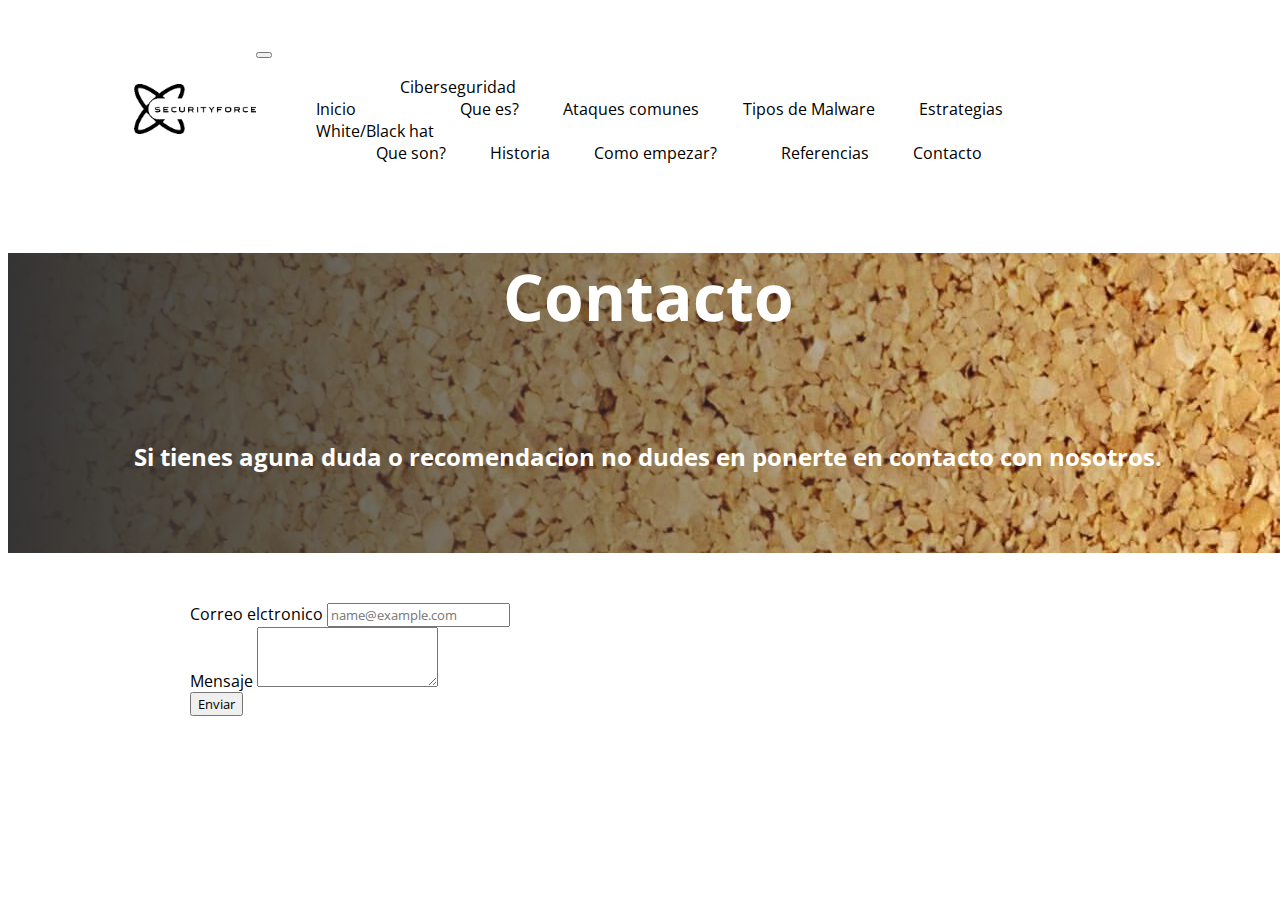
<file: pages/page9.html>
<!DOCTYPE html>
<html lang="en">
<head>
    <meta charset="UTF-8">
    <meta http-equiv="X-UA-Compatible" content="IE=edge">
    <meta name="viewport" content="width=device-width, initial-scale=1.0">
    <link rel="stylesheet" href="../css/style.css">
    <link href="https://cdn.jsdelivr.net/npm/bootstrap@5.3.0-alpha1/dist/css/bootstrap.min.css" rel="stylesheet" integrity="sha384-GLhlTQ8iRABdZLl6O3oVMWSktQOp6b7In1Zl3/Jr59b6EGGoI1aFkw7cmDA6j6gD" crossorigin="anonymous">
    <script src="https://cdn.jsdelivr.net/npm/bootstrap@5.3.0-alpha1/dist/js/bootstrap.bundle.min.js" integrity="sha384-w76AqPfDkMBDXo30jS1Sgez6pr3x5MlQ1ZAGC+nuZB+EYdgRZgiwxhTBTkF7CXvN" crossorigin="anonymous"></script>
    <title>Security Force</title>
</head>
<body>
    <header>
        <img src="../img/logo.png" alt="logo">
        
        <nav class="nav1">
            <nav class="navbar navbar-expand-lg bg-body-tertiary">
                <div class="container-fluid">
                  <button class="navbar-toggler" type="button" data-bs-toggle="collapse" data-bs-target="#navbarSupportedContent" aria-controls="navbarSupportedContent" aria-expanded="false" aria-label="Toggle navigation">
                    <span class="navbar-toggler-icon"></span>
                  </button>
                  <div class="collapse navbar-collapse" id="navbarSupportedContent">
                    <ul class="navbar-nav me-auto mb-2 mb-lg-0">
                      <li class="nav-item">
                        <a class="nav-link active" aria-current="page" href="../index.html">Inicio</a>
                      </li>
                      <li class="nav-item dropdown">
                        <a class="nav-link dropdown-toggle" href="page1.html" role="button" data-bs-toggle="dropdown" aria-expanded="false">
                          Ciberseguridad
                        </a>
                        <ul class="dropdown-menu">
                            <li><a class="dropdown-item" href="page1.html">Que es?</a></li>
                            <li><a class="dropdown-item" href="page2.html">Ataques comunes</a></li>
                            <li><a class="dropdown-item" href="page3.html">Tipos de Malware</a></li>
                            <li><a class="dropdown-item" href="page4.html">Estrategias</a></li>
                        </ul>
                      </li>
                      <li class="nav-item dropdown">
                        <a class="nav-link dropdown-toggle" href="#" role="button" data-bs-toggle="dropdown" aria-expanded="false">
                          White/Black hat
                        </a>
                        <ul class="dropdown-menu">
                            <li><a class="dropdown-item" href="page5.html">Que son?</a></li>
                            <li><a class="dropdown-item" href="page6.html">Historia</a></li>
                            <li><a class="dropdown-item" href="page7.html">Como empezar?</a></li>
                        </ul>
                      </li>
                      <li class="nav-item">
                        <a class="nav-link" href="page8.html">Referencias</a>
                      </li>
                      <li class="nav-item">
                        <a class="nav-link" href="page9.html">Contacto</a>
                      </li>
                    </ul>
                </div> 
        </nav>     
    </header>
    <div class="main">
        <div class="banner-container">
            <div class="banner4">
                <div class="titulo-banner">
                    <h1>Contacto</h1>
                </div>
                <div class="Descripcion-banner">
                    <h2> Si tienes aguna duda o recomendacion no dudes en ponerte en contacto con nosotros.</h2>
                </div>
            </div>
        </div>
        <div class="contenedor">
            <div class="right-side">
              <form action="email.php" method="post">  
                <div class="mb-3">
                  <label for="exampleFormControlInput1" class="form-label">Correo elctronico</label>
                  <input name="email" type="email" class="form-control" id="exampleFormControlInput1" placeholder="name@example.com">
                </div>
                <div class="mb-3">
                  <label for="exampleFormControlTextarea1" class="form-label">Mensaje</label>
                  <textarea name="mensaje" class="form-control" id="exampleFormControlTextarea1" rows="3"></textarea>
              </div>
              <button type="button" class="btn btn-secondary">Enviar</button>
            </form>
        </div>
    </div>
</file>
<file: css/style.css>
@import url('https://fonts.googleapis.com/css2?family=Open+Sans:wght@300&display=swap');

*{
    font-family: 'Open Sans', sans-serif;
}

body{
    transition: 2s;
}

li, a{
    list-style: none;
    text-decoration:none;
    color: black;
}

.btndarklight{
    position: fixed;
    margin-left: 50vw;
    cursor: pointer;
    border: 0px;
    
}

.btndarklight img{
    width: 50px;
    height: auto;
}

.DarkMode{
  
}

.DarkMode img{
    width: 50px;
    height: auto;
}


header{
    display: flex;
    height: 100%;
    justify-content: space-between;
    align-items: center;
    padding: 30px 10%;
}

header img{
    height: 50px;
    width: auto;
}

.nav1{
    list-style: none;
}

.nav1 li{
    display: inline-block;
    padding: 0px 20px;
    color: black;
}


.banner-container{
    background-color: rgb(53, 52, 52);
    width: 100vw;
    height: 300px;
}

.banner0{
    width: 100%;
    height: 300px;
    background-image: linear-gradient(to right, rgba(53, 52, 52, 1), rgba(253, 253, 253, 0)),
    url('../img/logo.png');
    color: white; 
    text-align: center;
}

.banner0 h1{
    font-size: 5em;
}

.banner1{
    width: 100%;
    height: 300px;
    background-image: linear-gradient(to right, rgba(53, 52, 52, 1), rgba(253, 253, 253, 0)),
    url('../img/banner1.jpg');
    color: white; 
    text-align: center;
}

.banner2{
    width: 100%;
    height: 300px;
    color: white; 
    background-image: linear-gradient(to right, rgba(53, 52, 52, 1), rgba(253, 253, 253, 0)),
    url('../img/blackhat-vs-whitehat.png');
    text-align: center;
}

.banner3{
    width: 100%;
    height: 300px;
    background-image: linear-gradient(to right, rgba(53, 52, 52, 1), rgba(253, 253, 253, 0)),
    url('../img/banner3.jpg');
    color: white; 
    text-align: center;
}

.banner4{
    width: 100%;
    height: 300px;
    background-image: linear-gradient(to right, rgba(53, 52, 52, 1), rgba(253, 253, 253, 0)),
    url('../img/banner4.jpg');
    color: white; 
    text-align: center;
}

.main{
    background-color: white;
}

body.light .main{
    background-color: #000000;
    color: #fff;
    box-shadow: 0px 0px 2px 2px rgb(0, 0, 0);
}

.contenedor{
    display: flex;
    margin: auto;
}

.right-side{
    border-top: 50px;
    width: 100vh;
    margin: auto;
    margin-top: 50px;
    margin-bottom: 50px;
}

.right-side h1{
    font-weight: bold;
}


body.light .contenedor{
    background-color: #000000;
    color: #fff;
    box-shadow: 0px 0px 2px 2px rgb(0, 0, 0);
}


.nav2 ul{
    content: "";
    width: 3px;
    height: calc(100% - 58px);
    margin-top: 29pk;
    text-decoration: none;
}

.titulo-banner h1{
    font-size: 4em;
    font-weight: bolder;
}

.Descripcion-banner{
    margin-top: 100px;
}

.right-side h1{
    font-size: 2em;
}

.right-side p{
    font-size: 1.5em;
}


.footer {
    display: flex;
    flex-direction: column;
    justify-content: center;
    align-items: center;
    width: 100vw;
    height: 200px;
    padding: 2em;
    background-color: black;
}

body.light .footer{
    background-color: #fff;
    color: #000;
}
  
.footer-content h2 {
    font-size: 3em;
    color: #fff;
}

body.light .footer-content h2{
    color: #000;
}
  
.footer-content h5 {
    font-size: 1.5em;
    text-align: center;
    color: #fff;
}

body.light .footer-content h5{
    color: #000;
}
  
.estudios-titulo{
    width: 100vw;
    padding: 5em;
    color: #fff;
    background-color: #000;
    text-align: center;
}

body.light .estudios-titulo{
    color: #000;
    background-color: #fff;
}


.portafolio{
    width: 100vw;
    height: 100vh;
    background-color: #fff;
    color: #fff;
    display: block;
}

body.light .portafolio{
    background-color: #000;
    color: #000;
}

.portafolio-titulo{
    width: 100vw;
    padding: 5em;
    color: #fff;
    background-color: #000;
    text-align: center;
}

.portafolio-titulo h2{
    font-size: 2.5em;
}

.portafolio .container{
    width: 80vw;
    height: 55vh;
    margin: 0 auto;
    display: flex;
    justify-content: center;
}



.portafolio{
    width: 100vw;
    height: 100vh;
    background-color: #fff;
    color: #000000;
    display: block;
}

body.light .portafolio{
    background-color: #000;
    color: #000;
}

.portafolio-titulo{
    width: 100vw;
    padding: 5em;
    background-color: #000;
    text-align: center;
}

.portafolio-titulo h2{
    font-size: 2.5em;
}

.portafolio .container{
    width: 80vw;
    height: 55vh;
    margin: 0 auto;
    display: flex;
    justify-content: center;
}

.card{
    width: 100%;
    height: 600px;
    background-color: #000;
    margin: 5em;
    box-shadow: 0px 0px 2px 2px black;
}

body.light .card{
    background-color: #fff;
    box-shadow: 0px 0px 2px 2px white;
}

.card__img{
    width: 100%;
    height: 300px;
    background-image: url(../img/banner1.jpg);
    background-size: cover;
    box-shadow: 0px 0px 2px 0px black;
}

.card__img1{
    width: 100%;
    height: 300px;
    background-image: url(../img/blackhat-vs-whitehat.png);
    background-size:contain;
    overflow: hidden;
    box-shadow: 0px 0px 2px 0px black;
}

.card__img2{
    width: 100%;
    height: 300px;
    background-image: url(../img/banner1.jpg);
    background-size: cover;
    box-shadow: 0px 0px 2px 0px black;
}

.card__titulo{
    padding: 20px;
    display: flex;
}

.card__titulo h2{
    align-content: center;
}

.projects-links{
    display: flex;
    justify-content: space-evenly;

}



body.light .projects-links a{
    color: #000;
}

.card .Descripcion-projecto{
   margin: 0 auto;
   margin: 3em; 
   width: 100%;
  
}

.card .Descripcion-projecto a{
    text-decoration: none;
    color: #000000;
    text-transform: uppercase;
}

.Descripcion-projecto-container{
    display: flex;
    width: 100%;
    justify-content: center;
    margin-top: 1em;
}

.Descripcion-projecto{
    padding: 10px 20px;
    background-color: aqua;
    border: none;
    border-radius: 20px;
    margin-top: 10px;
    cursor: pointer;
    box-shadow: 1px 3px 11px -5px rgba(102, 231, 200, 0.69);
}
</file>
